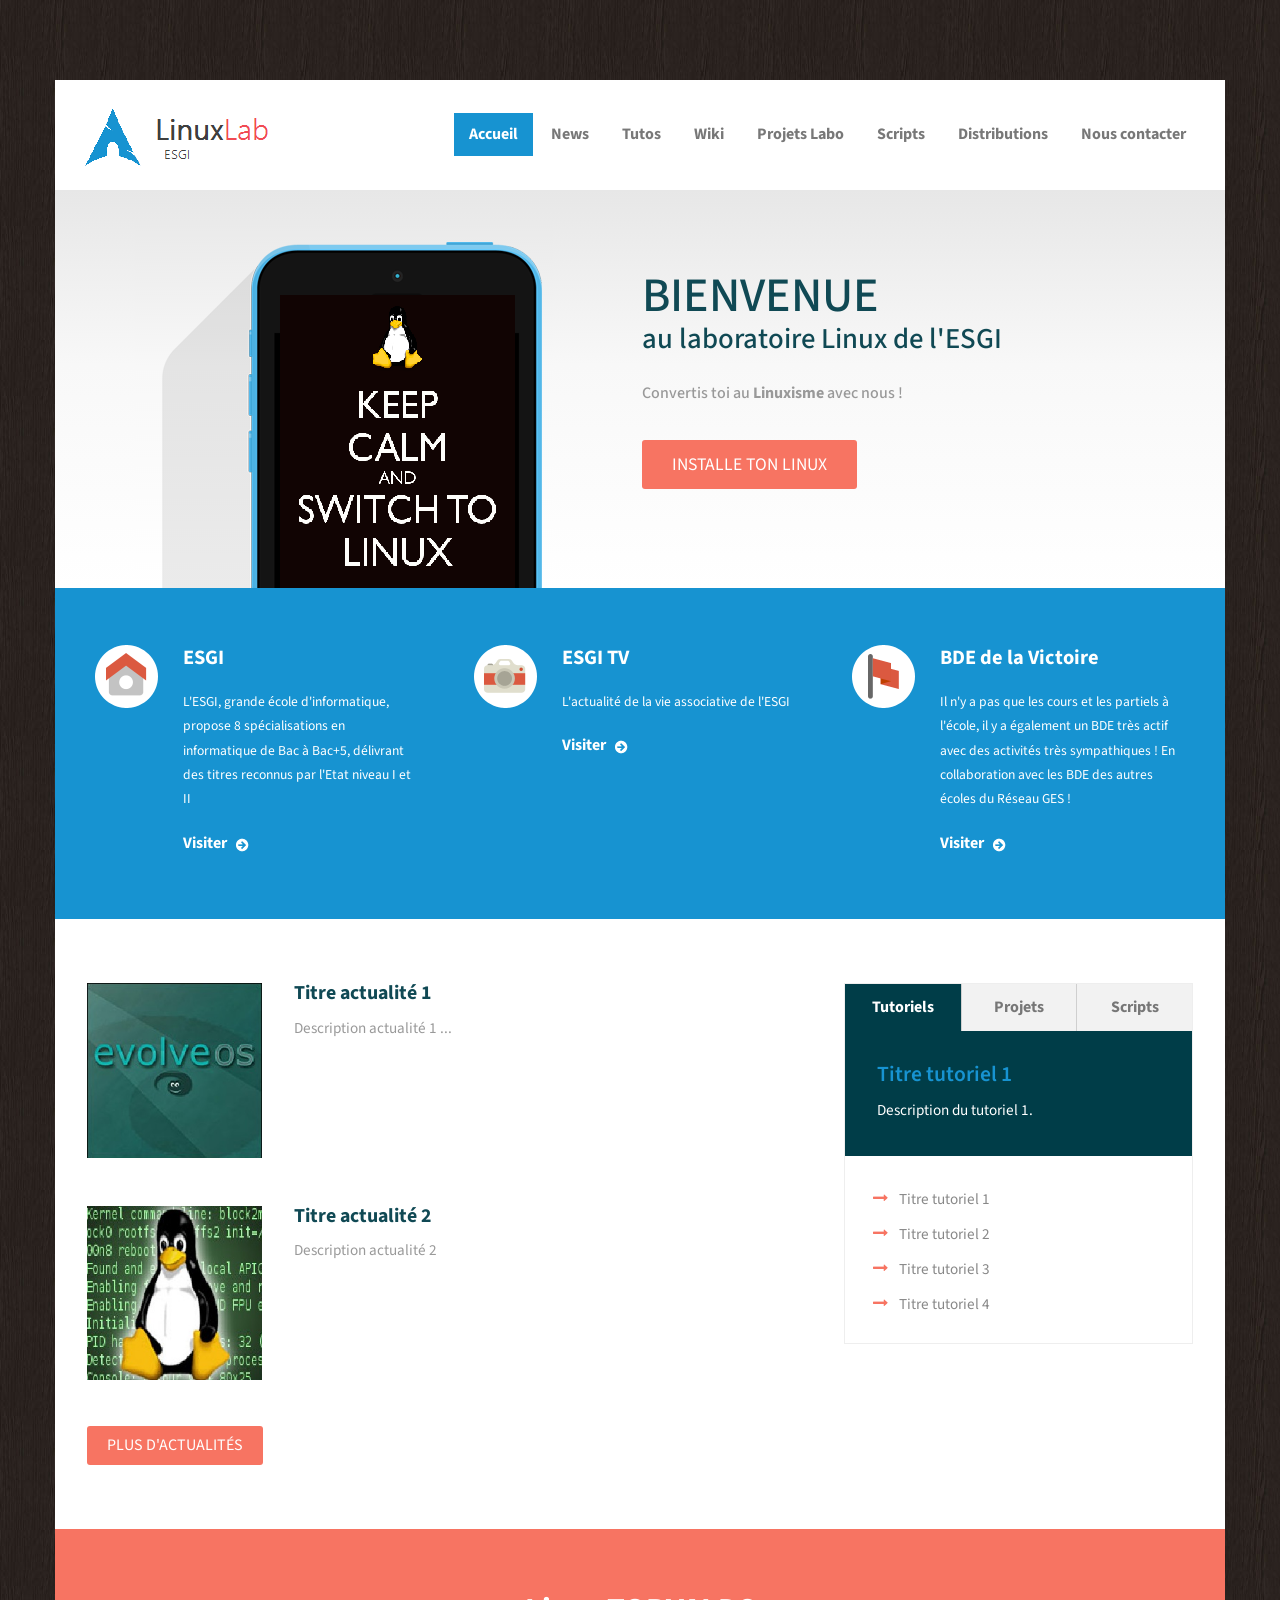
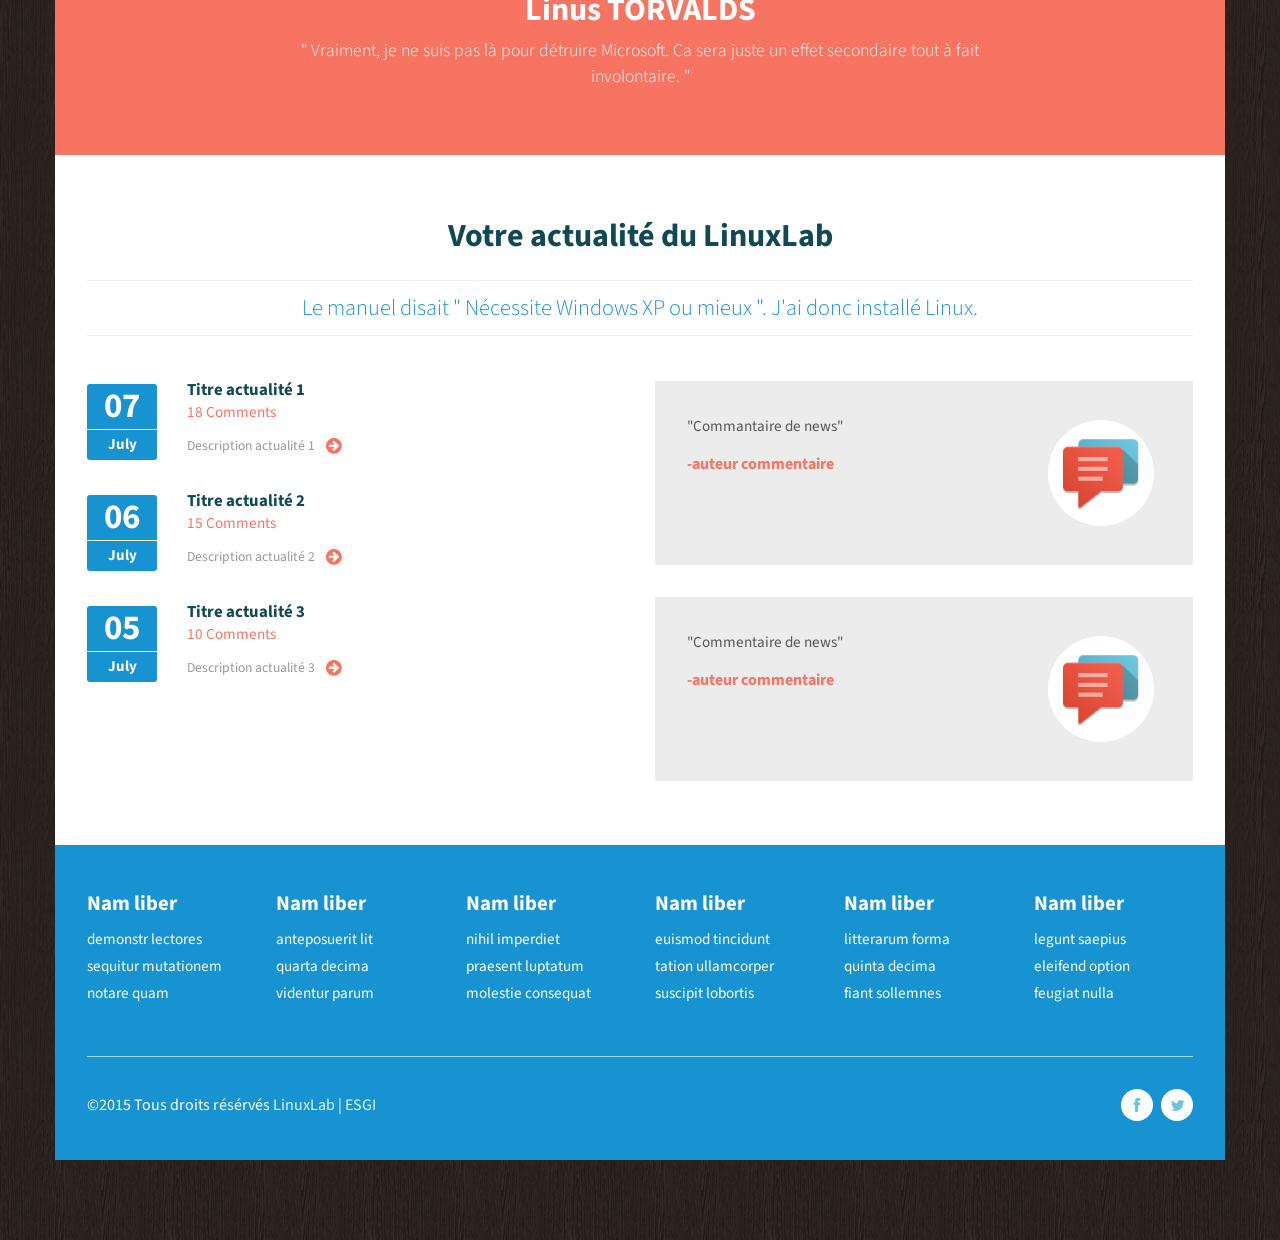
<file: index.html>
<!DOCTYPE HTML>
<html>
<head>
<title>LinuxLab | ESGI</title>
<link href="css/bootstrap.css" rel='stylesheet' type='text/css' />
<script src="js/jquery.min.js"></script>
<link href="css/style.css" rel='stylesheet' type='text/css' />
<meta name="viewport" content="width=device-width, initial-scale=1">
<!-- <script type="application/x-javascript"> addEventListener("load", function() { setTimeout(hideURLbar, 0); }, false); function hideURLbar(){ window.scrollTo(0,1); } </script> -->
<link href='http://fonts.googleapis.com/css?family=Source+Sans+Pro:200,300,400,600,700,900' rel='stylesheet' type='text/css'>
<script src="js/easyResponsiveTabs.js" type="text/javascript"></script>
<script src="js/responsive-nav.js" type="text/javascript"></script>
<script type="text/javascript">
	$(document).ready(function () {
		$('#horizontalTab').easyResponsiveTabs({
			type: 'default', //Types: default, vertical, accordion           
			width: 'auto', //auto or any width like 600px
			fit: true   // 100% fit in a container
		});
	});
</script>	
</head>
<body>
  <div class="wrapper">
		 <div class="header">
	       <div class="container header_top">
				<div class="logo">
				  <a href="index.html"><img src="images/logo.png" alt=""></a>
				</div>
		  		<div class="menu">
					<a class="toggleMenu" href="#"><img src="images/nav_icon.png" alt="" /> </a>
					<ul class="nav" id="nav">
					  <li class="current"><a href="index.html">Accueil</a></li>
					  <li><a href="index.html">News</a></li>
					  <li><a href="index.html">Tutos</a></li>
					  <li><a href="index.html">Wiki</a></li>
					  <li><a href="index.html">Projets Labo</a></li>	
					  <li><a href="index.html">Scripts</a></li>
					  <li><a href="index.html">Distributions</a></li>
					  <li><a href="index.html">Nous contacter</a></li>								
					  <div class="clearfix"></div>
					</ul>
					
				</div>							
	  			<div class="clearfix"> </div>
			 </div>
		</div>

     <div class="container banner">
	 	<div class="row">
	 			<div class='col-md-4 banner_left'>
	 				<span></span>
	 			</div>
	 			<div class='col-md-6 banner_right'>
	 				<h1>Bienvenue</h1>
	 				<h2>au laboratoire Linux de l'ESGI</h2>
	 				<p>Convertis toi au <b>Linuxisme</b> avec nous !</p>
	 				<a class="banner_btn" href="">Installe ton linux</a>
	 			</div>
	 	 </div>
	 </div>
	 <div class="main">
	 	<div class='container content_top'>
	 		<div class='row'>
	 			<div class="col-md-4 flag_grid">
	 			 <i class="home"></i>
	 			 <div class="flag_desc">
	 			 	<h3><a href="http://www.esgi.fr/ecole-formation-informatique-design-paris.html" target="_blank">ESGI</a></h3>
	 			 	<p>L'ESGI, grande &eacute;cole d'informatique, propose 8 sp&eacute;cialisations en informatique de Bac &agrave; Bac+5, d&eacute;livrant des titres reconnus par l'Etat niveau I et II</p>
	 			 	<a href="http://www.esgi.fr/ecole-formation-informatique-design-paris.html" class="link" target="_blank">Visiter</a>
	 			 </div>
	 			 <div class="clearfix"> </div>
	 			</div>
	 			<div class="col-md-4 flag_grid">
	 			 <i class="camera"></i>
	 			 <div class="flag_desc">
	 			 	<h3><a href="http://www.esgi.tv/" target="_blank">ESGI TV</a></h3>
	 			 	<p>L'actualit&eacute; de la vie associative de l'ESGI</p>
	 			 	<a href="http://www.esgi.tv/" class="link" target="_blank">Visiter</a>
	 			 </div>
	 			  <div class="clearfix"> </div>
	 			</div>
	 			<div class="col-md-4">
	 			 <i class="flag"></i>
	 			 <div class="flag_desc">
	 			 	<h3><a href="https://www.facebook.com/bde.esgi" target="_blank">BDE de la Victoire</a></h3>
	 			 	<p>Il n'y a pas que les cours et les partiels &agrave; l'&eacute;cole, il y a &eacute;galement un BDE tr&egrave;s actif avec des activit&eacute;s tr&egrave;s sympathiques ! En collaboration avec les BDE des autres &eacute;coles du R&eacute;seau GES !</p>
	 			 	<a href="https://www.facebook.com/bde.esgi" class="link" target="_blank">Visiter</a>
	 			 </div>
	 			  <div class="clearfix"> </div>
	 			</div>
	 		</div>
	 	</div>
	 	<div class='container content_middle'>
	 		<div class="row">
	 			<div class="col-md-8 middle_left">
	 				<ul class="test_box middle_grid">
		    			<li class="test_img"><img src="images/pic1.jpg" class="img-responsive" alt=""> </li>
						<li class="test_desc">
							<h4><a href="#">Titre actualit&eacute; 1</a></h4>
							<p>Description actualit&eacute; 1 ...</p> 
					    </li>	
					    <div class="clearfix">	</div>    				
		    		</ul>
		    		<ul class="test_box">
		    			<li class="test_img"><img src="images/pic2.jpg" class="img-responsive" alt=""> </li>
						<li class="test_desc">
							<h4><a href="#">Titre actualit&eacute; 2</a></h4>
							<p>Description actualit&eacute; 2</p>
					    </li>	
					    <div class="clearfix">	</div>    				
		    		</ul>
					<br><br><a class="content_btn" href="">Plus d'actualit&eacute;s</a>
	 			</div>
	 			<div class="col-md-4">
	 				<div class="sap_tabs">	
						 <div id="horizontalTab" style="display: block; width: 100%; margin: 0px;">
						  <ul class="resp-tabs-list">
						  	  <li class="resp-tab-item" aria-controls="tab_item-0" role="tab"><span>Tutoriels</span></li>
							  <li class="resp-tab-item" aria-controls="tab_item-1" role="tab"><span>Projets</span></li>
							  <li class="resp-tab-item" aria-controls="tab_item-2" role="tab"><span>Scripts</span></li>
							  <div class="clear"></div>
						  </ul>				  	 
							<div class="resp-tabs-container">
							    <div class="tab-1 resp-tab-content" aria-labelledby="tab_item-0">
									<div class="facts">
									  <div class="tab_box">
									    <h4><a href="#">Titre tutoriel 1</a></h4>
									    <p>Description du tutoriel 1.</p>
									   </div>
									  <ul class="tab_list">
									  	<li><a href="#">Titre tutoriel 1</a></li>
									  	<li><a href="#">Titre tutoriel 2</a></li>
									  	<li><a href="#">Titre tutoriel 3</a></li>
									  	<li><a href="#">Titre tutoriel 4</a></li>
									  </ul>           
							        </div>
							     </div>	
								 <div class="tab-1 resp-tab-content" aria-labelledby="tab_item-1">
									<div class="facts">
									  <div class="tab_box">
									    <h4><a href="#">Titre projet 1</a></h4>
									    <p>Description du projet 1.</p>
									   </div>
									  <ul class="tab_list">
									  	<li><a href="#">Titre projet 1</a></li>
									  	<li><a href="#">Titre projet 2</a></li>
									  	<li><a href="#">Titre projet 3</a></li>
									  	<li><a href="#">Titre projet 4</a></li>
									  </ul>           
							        </div>
							     </div>	
								 <div class="tab-1 resp-tab-content" aria-labelledby="tab_item-2">
									<div class="facts">
									  <div class="tab_box">
									    <h4><a href="#">Titre script 1</a></h4>
									    <p>Description du script 1.</p>
									   </div>
									  <ul class="tab_list">
									  	<li><a href="#">Titre script 1</a></li>
									  	<li><a href="#">Titre script 2</a></li>
									  	<li><a href="#">Titre script 3</a></li>
									  	<li><a href="#">Titre script 4</a></li>
									  </ul>           
							        </div>
							     </div>		        					 
							  </div>	
					        </div>
					  </div>
	 			</div>
	 		</div>
	 	 </div>
	 	 <div class="container section_aligncenter">
	 		<h3>Linus TORVALDS</h3>
	 		<p>" Vraiment, je ne suis pas l&agrave; pour d&eacute;truire Microsoft. Ca sera juste un effet secondaire tout &agrave; fait involontaire. "</p>
         </div>  
         <div class="container content_bottom">
         	<h3>Votre actualit&eacute; du LinuxLab</h3>
         	<p class="m_1">Le manuel disait " N&eacute;cessite Windows XP ou mieux ". J'ai donc install&eacute; Linux.</p>
         	<div class="row">
         		<div class='col-md-6 comment_top'>
         			<div class="project_grid">
			  	   	   	  <ul class="project_box">
			  	   	   	  	<li class="mini-post-meta"><time datetime=""><span class="day">07</span><span class="month">July</span></time></li>
			  	   	   	  	<li class="desc"><h5><a href="#">Titre actualit&eacute; 1</a></h5>
			  	   	   	  		<span class="comment">18 Comments</span>
			  	   	   	  		<p>Description actualit&eacute; 1&nbsp;&nbsp; <a href="#"><img src="images/comment_arrow.png" alt=""/></a></p>
			  	   	   	  	</li>	
			  	   	   	  	<div class="clearfix"> </div>
			  	   	   	  </ul>
			  	   	   	  <ul class="project_box">
			  	   	   	  	<li class="mini-post-meta"><time datetime=""><span class="day">06</span><span class="month">July</span></time></li>
			  	   	   	  	<li class="desc"><h5><a href="#">Titre actualit&eacute; 2</a></h5>
			  	   	   	  		<span class="comment">15 Comments</span>
			  	   	   	  		<p>Description actualit&eacute; 2&nbsp;&nbsp; <a href="#"><img src="images/comment_arrow.png" alt=""/></a></p>
			  	   	   	  	</li>		
			  	   	   	  	<div class="clearfix"> </div>
			  	   	   	  </ul>
			  	   	   	  <ul class="project_box">
			  	   	   	  	<li class="mini-post-meta"><time datetime=""><span class="day">05</span><span class="month">July</span></time></li>
			  	   	   	  	<li class="desc"><h5><a href="#">Titre actualit&eacute; 3</a></h5>
			  	   	   	  		<span class="comment">10 Comments</span>
			  	   	   	  		<p>Description actualit&eacute; 3&nbsp;&nbsp; <a href="#"><img src="images/comment_arrow.png" alt=""/></a></p>
			  	   	   	  	</li>	
			  	   	   	  	<div class="clearfix"> </div>
			  	   	   	  </ul>
		  	   	   	  </div>
         		</div>
         		<div class='col-md-6'>
         		  <ul class="comment_section top_grid">
         		  	<li class="comment_desc"><p>"Commantaire de news"</p>
         		  		<br><span class="m_2"><a href="#">-auteur commentaire</a></span>
         		  	</li>
         		  	<li><i class="comment"></i></li>
         		  	<div class="clearfix"></div>
         		  </ul>
         		  <ul class="comment_section">
         		  	<li class="comment_desc"><p>"Commentaire de news"</p>
         		  		<br><span class="m_2"><a href="#">-auteur commentaire</a></span>
         		  	</li>
         		  	<li><i class="comment"></i></li>
         		  	<div class="clearfix"></div>
         		  </ul>
         		</div>
         	</div>
         </div>      
     </div>
     <div class="container footer">
       <div class="footer_top">
     	<div class="row">
     		<div class="col-md-2 footer_grid">
     			<h3 class="m_4">Nam liber</h3>
     			<ul class="list">
     				<li><a href="#"> demonstr lectores</a></li>
     				<li><a href="#"> sequitur mutationem</a></li>
     				<li><a href="#"> notare quam</a></li>
     		    </ul>
     		</div>
     		<div class="col-md-2 footer_grid">
     			<h3 class="m_4">Nam liber</h3>
     			<ul class="list">
     				<li><a href="#"> anteposuerit lit</a></li>
     				<li><a href="#"> quarta decima</a></li>
     				<li><a href="#">  videntur parum</a></li>
     		    </ul>
     		</div>
     		<div class="col-md-2 footer_grid">
     			<h3 class="m_4">Nam liber</h3>
     			<ul class="list">
     				<li><a href="#">  nihil imperdiet</a></li>
     				<li><a href="#"> praesent luptatum</a></li>
     				<li><a href="#"> molestie consequat</a></li>
     		    </ul>
     		</div>
     		<div class="col-md-2 footer_grid">
     			<h3 class="m_4">Nam liber</h3>
     			<ul class="list">
     				<li><a href="#">  euismod tincidunt </a></li>
     				<li><a href="#"> tation ullamcorper</a></li>
     				<li><a href="#"> suscipit lobortis</a></li>
     		    </ul>
     		</div>
     		<div class="col-md-2 footer_grid">
     			<h3 class="m_4">Nam liber</h3>
     			<ul class="list">
     				<li><a href="#">  litterarum forma</a></li>
     				<li><a href="#"> quinta decima</a></li>
     				<li><a href="#"> fiant sollemnes</a></li>
     		    </ul>
     		</div>
     		<div class="col-md-2">
     			<h3 class="m_4">Nam liber</h3>
     			<ul class="list">
     				<li><a href="#"> legunt saepius</a></li>
     				<li><a href="#"> eleifend option</a></li>
     				<li><a href="#"> feugiat nulla</a></li>
     		    </ul>
     		</div>
     	</div>
     	</div>
     	<div class="footer_bottom">
     	  <div class="copy">
		    <p>&copy;2015 Tous droits r&eacute;s&eacute;rv&eacute;s <a href="http://esgi-linuxlab.fr/" target="_blank">LinuxLab</a> | <a href="http://esgi.fr/" target="_blank">ESGI</a></p>
		  </div>
		  <ul class="social">
			<li><a href="https://www.facebook.com/pages/LinuxLab/711131565632001"> <i class="fb"> </i> </a></li>
			<li><a href="https://twitter.com/esgilinuxlab"><i class="tw"> </i> </a></li>
		  </ul>
		  <div class="clearfix"> </div>
     	</div>
     </div>
 </div>	
</body>
</html>
</file>
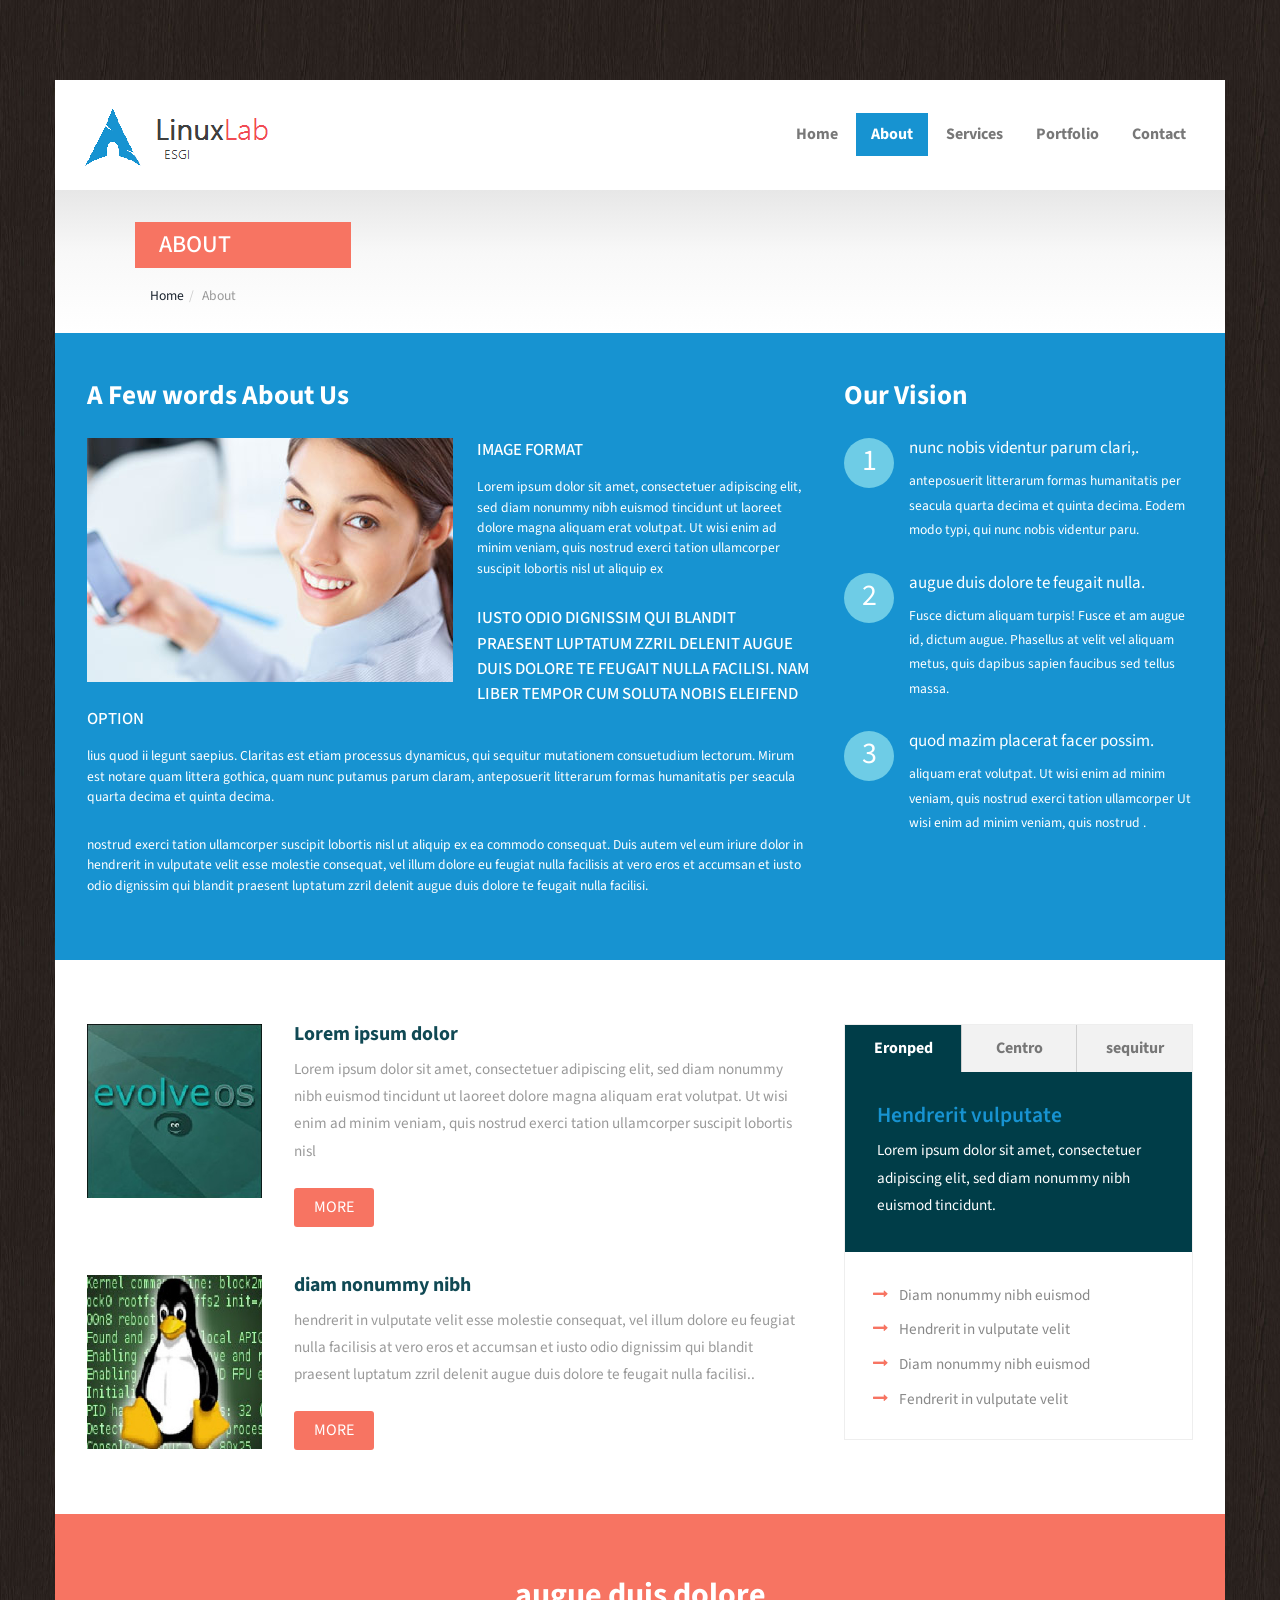
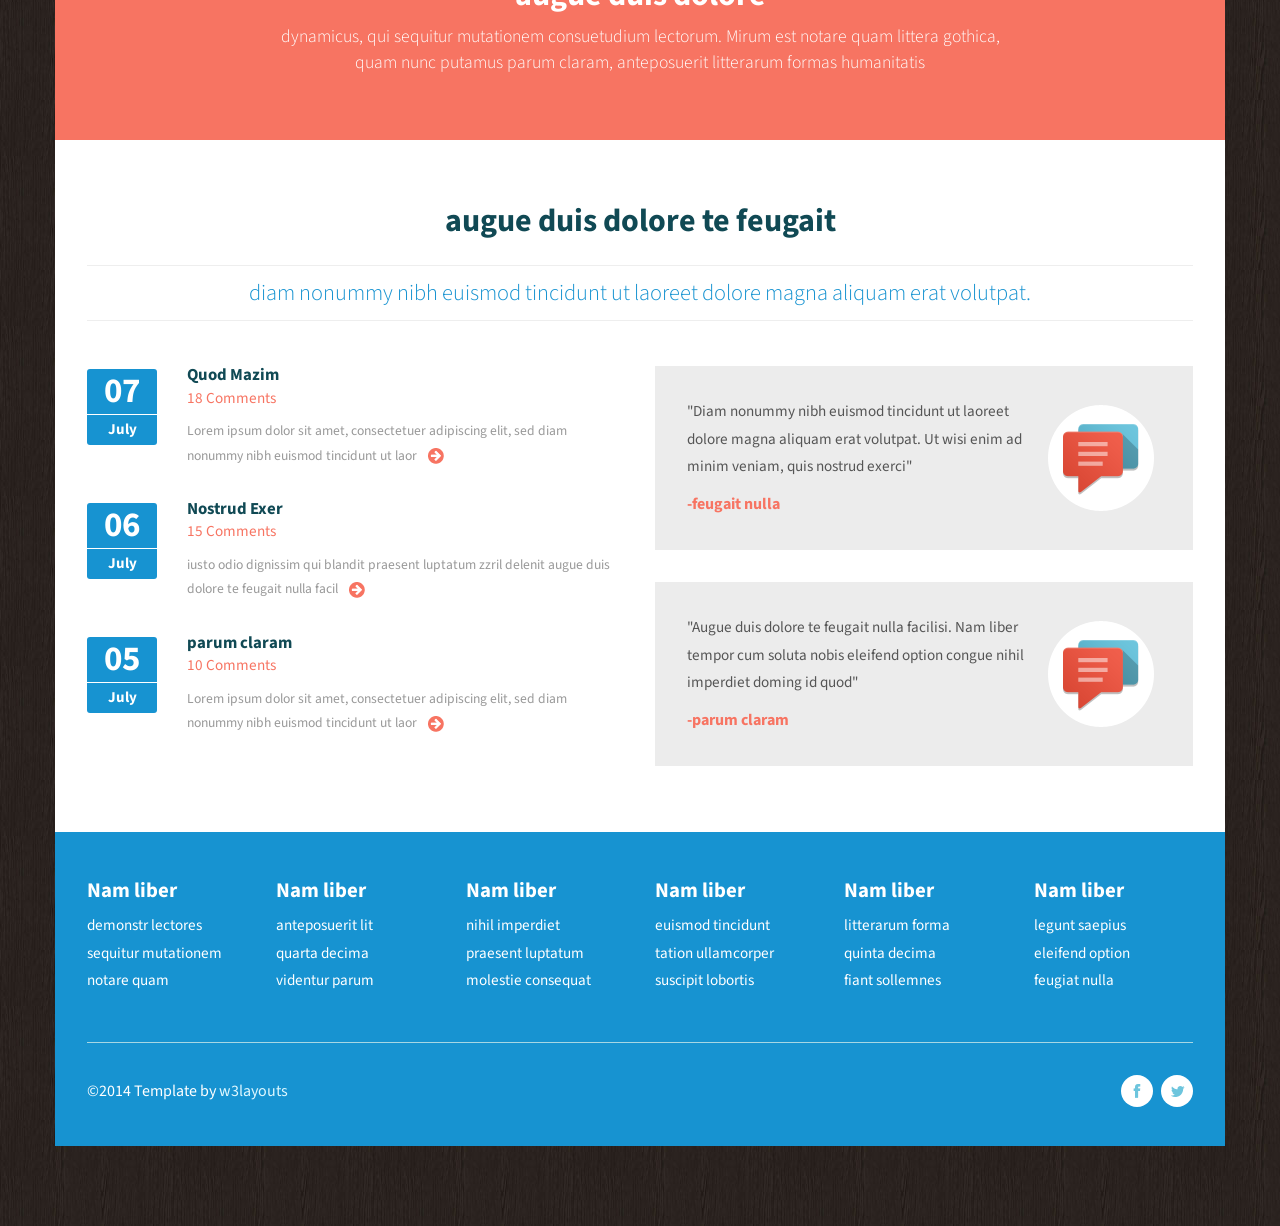
<file: about.html>
<!--A Design by W3layouts
Author: W3layout
Author URL: http://w3layouts.com
License: Creative Commons Attribution 3.0 Unported
License URL: http://creativecommons.org/licenses/by/3.0/
-->
<!DOCTYPE HTML>
<html>
<head>
<title>Rocket Bootstarp Website Template | About :: w3layouts</title>
<link href="css/bootstrap.css" rel='stylesheet' type='text/css' />
<!-- jQuery (necessary for Bootstrap's JavaScript plugins) -->
<script src="js/jquery.min.js"></script>
<!-- Custom Theme files -->
<link href="css/style.css" rel='stylesheet' type='text/css' />
<!-- Custom Theme files -->
<meta name="viewport" content="width=device-width, initial-scale=1">
<script type="application/x-javascript"> addEventListener("load", function() { setTimeout(hideURLbar, 0); }, false); function hideURLbar(){ window.scrollTo(0,1); } </script>
<!--webfont-->
<link href='http://fonts.googleapis.com/css?family=Source+Sans+Pro:200,300,400,600,700,900' rel='stylesheet' type='text/css'>
<script src="js/easyResponsiveTabs.js" type="text/javascript"></script>
		    <script type="text/javascript">
			    $(document).ready(function () {
			        $('#horizontalTab').easyResponsiveTabs({
			            type: 'default', //Types: default, vertical, accordion           
			            width: 'auto', //auto or any width like 600px
			            fit: true   // 100% fit in a container
			        });
			    });
			   </script>	
</head>
<body>
   <!----- start-header---->
  <div class="wrapper">
   <!----start-header---->
		 <div class="header">
	       <div class="container header_top">
				<div class="logo">
				  <a href="index.html"><img src="images/logo.png" alt=""></a>
				</div>
		  		<div class="menu">
					<a class="toggleMenu" href="#"><img src="images/nav_icon.png" alt="" /> </a>
					<ul class="nav" id="nav">
					  <li><a href="index.html">Home</a></li>
					  <li class="current"><a href="about.html">About</a></li>
					  <li><a href="services.html">Services</a></li>
					  <li><a href="portfolio.html">Portfolio</a></li>
					  <li><a href="contact.html">Contact</a></li>								
					  <div class="clearfix"></div>
					</ul>
					<script type="text/javascript" src="js/responsive-nav.js"></script>
				</div>							
	  			<div class="clearfix"> </div>
			    <!----//End-top-nav---->
			 </div>
		</div>
	<!----- //End-header---->
     <div class="container banner">
	 	<section class="title-section">
		   <h1 class="title-header">
		   About </h1>
		   <ul class="breadcrumb breadcrumb__t"><li><a href="index.html">Home</a></li><li class="active">About</li></ul>  
		</section>
	 </div>
	 <div class="main">
	 	<div class='container content_top'>
	 		<div class="row">
		  		<div class="col-md-8 about_left">
		  			<h3 class="m_2">A Few words About Us</h3>
		  			<ul class="about_grid1 about_box">
		  			  <li class="about_img"><img src="images/a1.jpg" class="img-responsive" alt=""></li>
		  			  <li class="about_desc">
		  			  	<h5><a href="#">Image Format</a></h5>
		  			  	<p class="first_desc">Lorem ipsum dolor sit amet, consectetuer adipiscing elit, sed diam nonummy nibh euismod tincidunt ut laoreet dolore magna aliquam erat volutpat. Ut wisi enim ad minim veniam, quis nostrud exerci tation ullamcorper suscipit lobortis nisl ut aliquip ex</p>
		  			    <h5><a href="#">iusto odio dignissim qui blandit praesent luptatum zzril delenit augue duis dolore te feugait nulla facilisi. Nam liber tempor cum soluta nobis eleifend option</a></h5>
		  			    <p class="first_desc">lius quod ii legunt saepius. Claritas est etiam processus dynamicus, qui sequitur mutationem consuetudium lectorum. Mirum est notare quam littera gothica, quam nunc putamus parum claram, anteposuerit litterarum formas humanitatis per seacula quarta decima et quinta decima.</p>
		  			    <p class="last">nostrud exerci tation ullamcorper suscipit lobortis nisl ut aliquip ex ea commodo consequat. Duis autem vel eum iriure dolor in hendrerit in vulputate velit esse molestie consequat, vel illum dolore eu feugiat nulla facilisis at vero eros et accumsan et iusto odio dignissim qui blandit praesent luptatum zzril delenit augue duis dolore te feugait nulla facilisi.</p>
		  			  </li>
		  			  <div class="clearfix"></div>
		  			</ul>
		  		  </div>
		  		  <div class="col-md-4">
		  		   <h3 class="m_2">Our Vision</h3>
		  		   <div class="list styled custom-list">
					<ul>
						<li><span class="dropcap">1</span>  <h5><a href="#">nunc nobis videntur parum clari,.</a></h5> <p> anteposuerit litterarum formas humanitatis per seacula quarta decima et quinta decima. Eodem modo typi, qui nunc nobis videntur paru.</p></li>
						<li><span class="dropcap">2</span>  <h5><a href="#">augue duis dolore te feugait nulla.</a></h5> <p>Fusce dictum aliquam turpis! Fusce et am augue id, dictum augue. Phasellus at velit vel aliquam metus, quis dapibus sapien faucibus sed tellus massa.</p></li>
						<li><span class="dropcap">3</span>  <h5><a href="#">quod mazim placerat facer possim.</a></h5> <p>aliquam erat volutpat. Ut wisi enim ad minim veniam, quis nostrud exerci tation ullamcorper Ut wisi enim ad minim veniam, quis nostrud .</p></li>
					</ul>
				  </div>
		  		</div>
		  	</div>
	 	</div>
	 	<div class='container content_middle'>
	 		<div class="row">
	 			<div class="col-md-8 middle_left">
	 				<ul class="test_box middle_grid">
		    			<li class="test_img"><img src="images/pic1.jpg" class="img-responsive" alt=""> </li>
						<li class="test_desc">
							<h4><a href="#">Lorem ipsum dolor</a></h4>
							<p>Lorem ipsum dolor sit amet, consectetuer adipiscing elit, sed diam nonummy nibh euismod tincidunt ut laoreet dolore magna aliquam erat volutpat. Ut wisi enim ad minim veniam, quis nostrud exerci tation ullamcorper suscipit lobortis nisl</p> 
							<br><a class="content_btn" href="">More</a>
					    </li>	
					    <div class="clearfix">	</div>    				
		    		</ul>
		    		<ul class="test_box">
		    			<li class="test_img"><img src="images/pic2.jpg" class="img-responsive" alt=""> </li>
						<li class="test_desc">
							<h4><a href="#">diam nonummy nibh</a></h4>
							<p>hendrerit in vulputate velit esse molestie consequat, vel illum dolore eu feugiat nulla facilisis at vero eros et accumsan et iusto odio dignissim qui blandit praesent luptatum zzril delenit augue duis dolore te feugait nulla facilisi..</p>
							<br><a class="content_btn" href="">More</a>
					    </li>	
					    <div class="clearfix">	</div>    				
		    		</ul>
	 			</div>
	 			<div class="col-md-4">
	 				<div class="sap_tabs">	
						 <div id="horizontalTab" style="display: block; width: 100%; margin: 0px;">
						  <ul class="resp-tabs-list">
						  	  <li class="resp-tab-item" aria-controls="tab_item-0" role="tab"><span>Eronped</span></li>
							  <li class="resp-tab-item" aria-controls="tab_item-1" role="tab"><span>Centro</span></li>
							  <li class="resp-tab-item" aria-controls="tab_item-2" role="tab"><span>sequitur</span></li>
							  <div class="clear"></div>
						  </ul>				  	 
							<div class="resp-tabs-container">
							    <div class="tab-1 resp-tab-content" aria-labelledby="tab_item-0">
									<div class="facts">
									  <div class="tab_box">
									    <h4><a href="#">Hendrerit vulputate</a></h4>
									    <p>Lorem ipsum dolor sit amet, consectetuer adipiscing elit, sed diam nonummy nibh euismod tincidunt.</p>
									   </div>
									  <ul class="tab_list">
									  	<li><a href="#">Diam nonummy nibh euismod</a></li>
									  	<li><a href="#">Hendrerit in vulputate velit</a></li>
									  	<li><a href="#">Diam nonummy nibh euismod</a></li>
									  	<li><a href="#">Fendrerit in vulputate velit</a></li>
									  </ul>           
							        </div>
							     </div>	
							      <div class="tab-1 resp-tab-content" aria-labelledby="tab_item-1">
									<div class="facts">
									  <div class="tab_box">
									    <h4><a href="#">Mirum est notare</a></h4>
									    <p>Dolore eu feugiat nulla facilisis at vero eros et accumsan et iusto odio dignissim qui blandit pra.</p>
									   </div>
									  <ul class="tab_list">
									  	<li><a href="#">Diam nonummy nibh euismod</a></li>
									  	<li><a href="#">Hendrerit in vulputate velit</a></li>
									  	<li><a href="#">Diam nonummy nibh euismod</a></li>
									  </ul>           
							        </div>
							     </div>	
							      <div class="tab-1 resp-tab-content" aria-labelledby="tab_item-2">
									<div class="facts">
									  <div class="tab_box">
									    <h4><a href="#">nunc nobis</a></h4>
									    <p>Lorem ipsum dolor sit amet, consectetuer adipiscing elit, sed diam nonummy nibh euismod tincidunt.</p>
									   </div>
									  <ul class="tab_list">
									  	<li><a href="#">Diam nonummy nibh euismod</a></li>
									  	<li><a href="#">Hendrerit in vulputate velit</a></li>
									  	<li><a href="#">Diam nonummy nibh euismod</a></li>
									  	<li><a href="#">Fendrerit in vulputate velit</a></li>
									  </ul>           
							        </div>
							     </div>		        					 
							  </div>	
					        </div>
					  </div>
	 			</div>
	 		</div>
	 	 </div>
	 	 <div class="container section_aligncenter">
	 		<h3>augue duis dolore</h3>
	 		<p>dynamicus, qui sequitur mutationem consuetudium lectorum. Mirum est notare quam littera gothica, quam nunc putamus parum claram, anteposuerit litterarum formas humanitatis</p>
         </div>  
         <div class="container content_bottom">
         	<h3>augue duis dolore te feugait</h3>
         	<p class="m_1">diam nonummy nibh euismod tincidunt ut laoreet dolore magna aliquam erat volutpat.</p>
         	<div class="row">
         		<div class='col-md-6 comment_top'>
         			<div class="project_grid">
			  	   	   	  <ul class="project_box">
			  	   	   	  	<li class="mini-post-meta"><time datetime=""><span class="day">07</span><span class="month">July</span></time></li>
			  	   	   	  	<li class="desc"><h5><a href="#">Quod Mazim</a></h5>
			  	   	   	  		<span class="comment">18 Comments</span>
			  	   	   	  		<p>Lorem ipsum dolor sit amet, consectetuer adipiscing elit, sed diam nonummy nibh euismod tincidunt ut laor&nbsp;&nbsp; <a href="#"><img src="images/comment_arrow.png" alt=""/></a></p>
			  	   	   	  	</li>	
			  	   	   	  	<div class="clearfix"> </div>
			  	   	   	  </ul>
			  	   	   	  <ul class="project_box">
			  	   	   	  	<li class="mini-post-meta"><time datetime=""><span class="day">06</span><span class="month">July</span></time></li>
			  	   	   	  	<li class="desc"><h5><a href="#">Nostrud Exer</a></h5>
			  	   	   	  		<span class="comment">15 Comments</span>
			  	   	   	  		<p>iusto odio dignissim qui blandit praesent luptatum zzril delenit augue duis dolore te feugait nulla facil&nbsp;&nbsp; <a href="#"><img src="images/comment_arrow.png" alt=""/></a></p>
			  	   	   	  	</li>		
			  	   	   	  	<div class="clearfix"> </div>
			  	   	   	  </ul>
			  	   	   	  <ul class="project_box">
			  	   	   	  	<li class="mini-post-meta"><time datetime=""><span class="day">05</span><span class="month">July</span></time></li>
			  	   	   	  	<li class="desc"><h5><a href="#">parum claram</a></h5>
			  	   	   	  		<span class="comment">10 Comments</span>
			  	   	   	  		<p>Lorem ipsum dolor sit amet, consectetuer adipiscing elit, sed diam nonummy nibh euismod tincidunt ut laor&nbsp;&nbsp; <a href="#"><img src="images/comment_arrow.png" alt=""/></a></p>
			  	   	   	  	</li>	
			  	   	   	  	<div class="clearfix"> </div>
			  	   	   	  </ul>
		  	   	   	  </div>
         		</div>
         		<div class='col-md-6'>
         		  <ul class="comment_section top_grid">
         		  	<li class="comment_desc"><p>"Diam nonummy nibh euismod tincidunt ut laoreet dolore magna aliquam erat volutpat. Ut wisi enim ad minim veniam, quis nostrud exerci"</p>
         		  		<br><span class="m_2"><a href="#">-feugait nulla</a></span>
         		  	</li>
         		  	<li><i class="comment"></i></li>
         		  	<div class="clearfix"></div>
         		  </ul>
         		  <ul class="comment_section">
         		  	<li class="comment_desc"><p>"Augue duis dolore te feugait nulla facilisi. Nam liber tempor cum soluta nobis eleifend option congue nihil imperdiet doming id quod"</p>
         		  		<br><span class="m_2"><a href="#">-parum claram</a></span>
         		  	</li>
         		  	<li><i class="comment"></i></li>
         		  	<div class="clearfix"></div>
         		  </ul>
         		</div>
         	</div>
         </div>      
     </div>
     <div class="container footer">
       <div class="footer_top">
     	<div class="row">
     		<div class="col-md-2 footer_grid">
     			<h3 class="m_4">Nam liber</h3>
     			<ul class="list">
     				<li><a href="#"> demonstr lectores</a></li>
     				<li><a href="#"> sequitur mutationem</a></li>
     				<li><a href="#"> notare quam</a></li>
     		    </ul>
     		</div>
     		<div class="col-md-2 footer_grid">
     			<h3 class="m_4">Nam liber</h3>
     			<ul class="list">
     				<li><a href="#"> anteposuerit lit</a></li>
     				<li><a href="#"> quarta decima</a></li>
     				<li><a href="#">  videntur parum</a></li>
     		    </ul>
     		</div>
     		<div class="col-md-2 footer_grid">
     			<h3 class="m_4">Nam liber</h3>
     			<ul class="list">
     				<li><a href="#">  nihil imperdiet</a></li>
     				<li><a href="#"> praesent luptatum</a></li>
     				<li><a href="#"> molestie consequat</a></li>
     		    </ul>
     		</div>
     		<div class="col-md-2 footer_grid">
     			<h3 class="m_4">Nam liber</h3>
     			<ul class="list">
     				<li><a href="#">  euismod tincidunt </a></li>
     				<li><a href="#"> tation ullamcorper</a></li>
     				<li><a href="#"> suscipit lobortis</a></li>
     		    </ul>
     		</div>
     		<div class="col-md-2 footer_grid">
     			<h3 class="m_4">Nam liber</h3>
     			<ul class="list">
     				<li><a href="#">  litterarum forma</a></li>
     				<li><a href="#"> quinta decima</a></li>
     				<li><a href="#"> fiant sollemnes</a></li>
     		    </ul>
     		</div>
     		<div class="col-md-2">
     			<h3 class="m_4">Nam liber</h3>
     			<ul class="list">
     				<li><a href="#"> legunt saepius</a></li>
     				<li><a href="#"> eleifend option</a></li>
     				<li><a href="#"> feugiat nulla</a></li>
     		    </ul>
     		</div>
     	</div>
     	</div>
     	<div class="footer_bottom">
     	  <div class="copy">
		   <p>&copy;2014 Template by <a href="http://w3layouts.com" target="_blank"> w3layouts</a></p>
		  </div>
		  <ul class="social">
			<li><a href=""> <i class="fb"> </i> </a></li>
			<li><a href=""><i class="tw"> </i> </a></li>
		  </ul>
		  <div class="clearfix"> </div>
     	</div>
     </div>
 </div>	
</body>
</html>
</file>
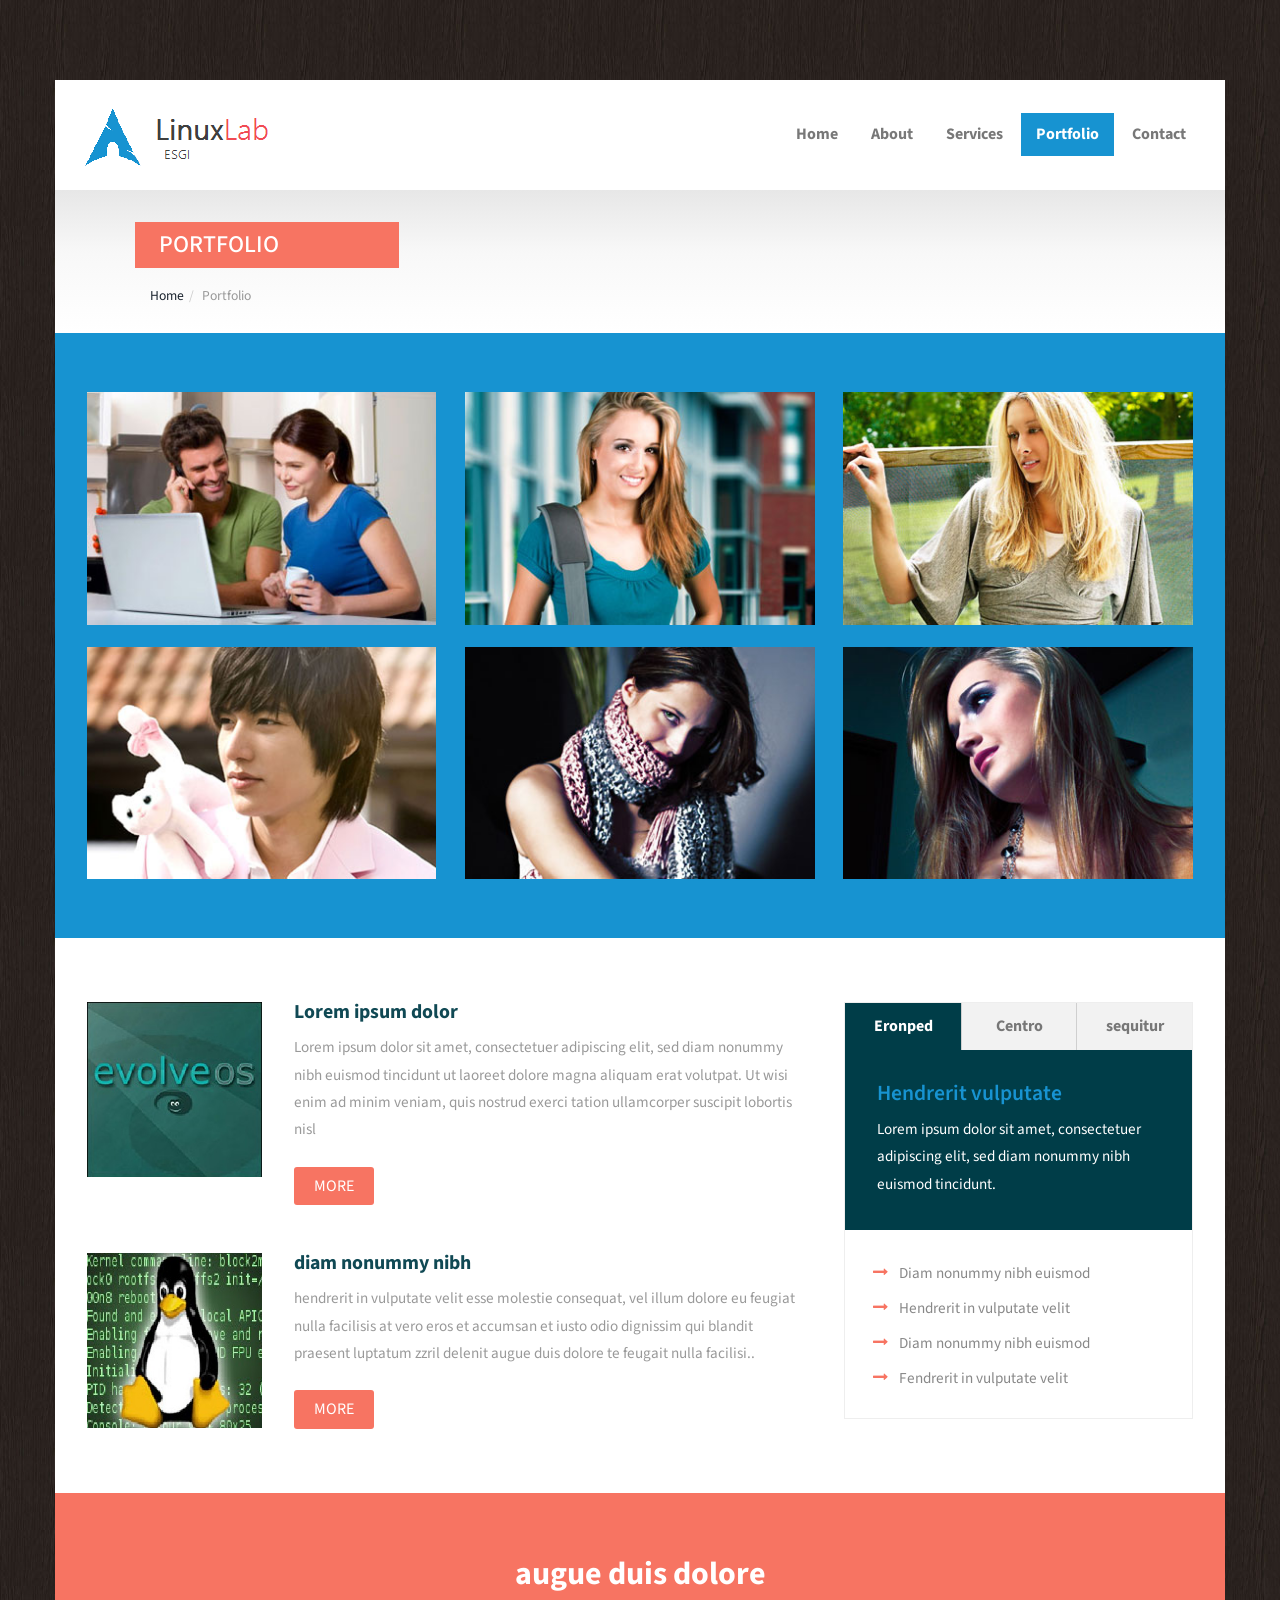
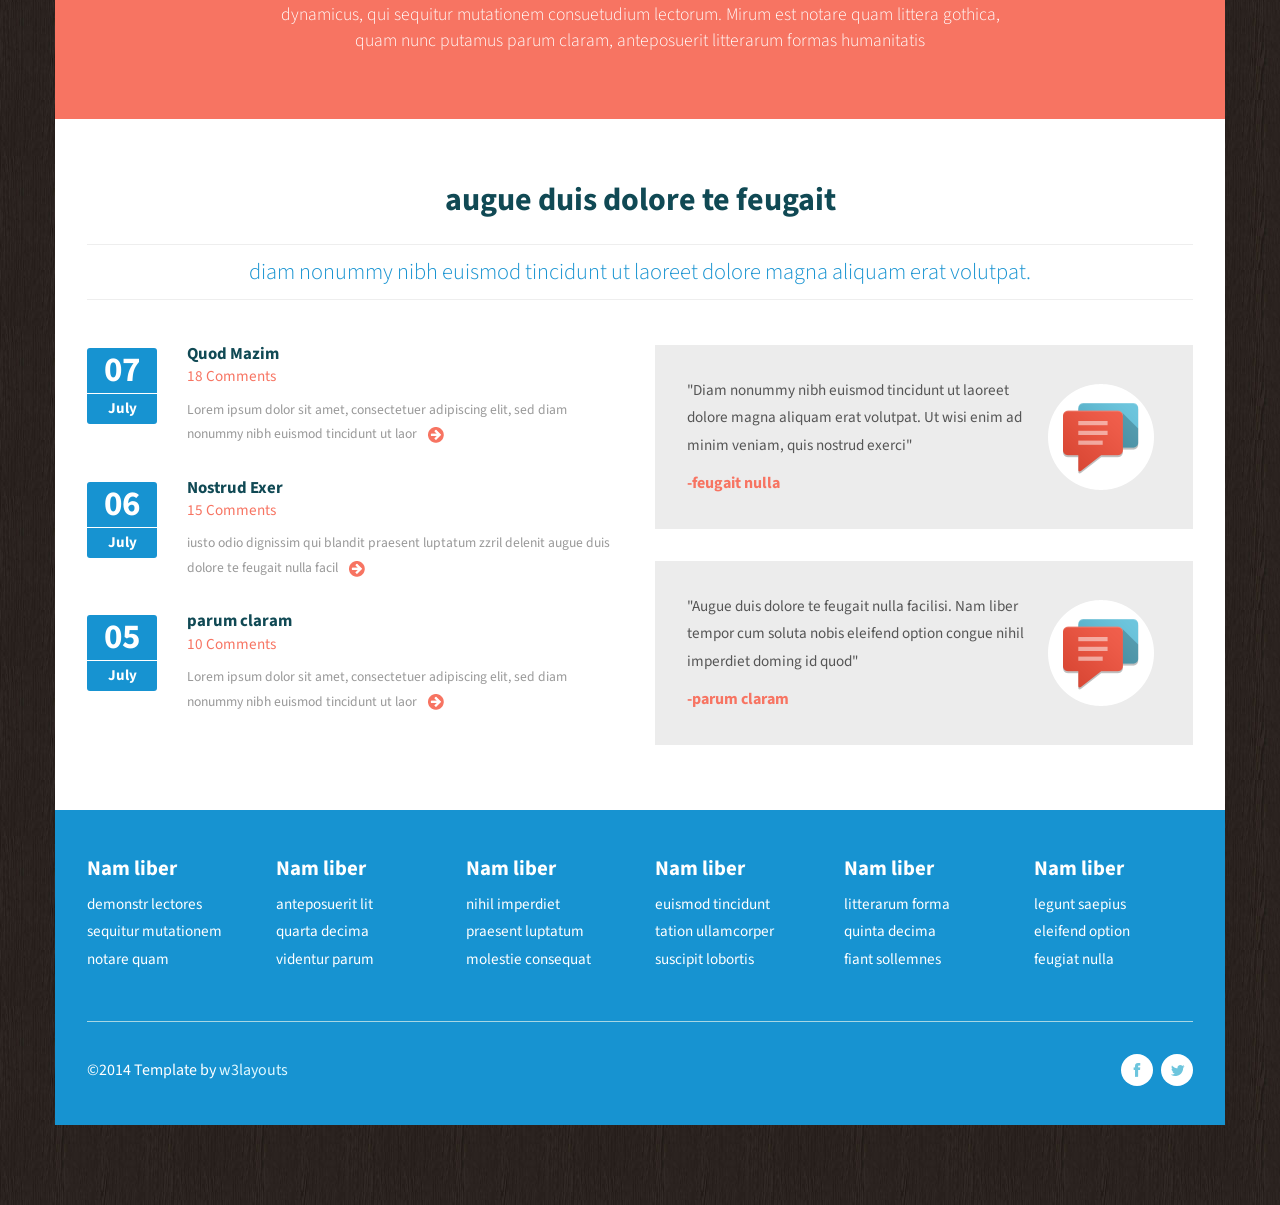
<file: portfolio.html>
<!--A Design by W3layouts
Author: W3layout
Author URL: http://w3layouts.com
License: Creative Commons Attribution 3.0 Unported
License URL: http://creativecommons.org/licenses/by/3.0/
-->
<!DOCTYPE HTML>
<html>
<head>
<title>Rocket Bootstarp Website Template | Portfolio :: w3layouts</title>
<link href="css/bootstrap.css" rel='stylesheet' type='text/css' />
<!-- jQuery (necessary for Bootstrap's JavaScript plugins) -->
<script src="js/jquery.min.js"></script>
<!-- Custom Theme files -->
<link href="css/style.css" rel='stylesheet' type='text/css' />
<!-- Custom Theme files -->
<meta name="viewport" content="width=device-width, initial-scale=1">
<script type="application/x-javascript"> addEventListener("load", function() { setTimeout(hideURLbar, 0); }, false); function hideURLbar(){ window.scrollTo(0,1); } </script>
<!--webfont-->
<link href='http://fonts.googleapis.com/css?family=Source+Sans+Pro:200,300,400,600,700,900' rel='stylesheet' type='text/css'>
<script src="js/easyResponsiveTabs.js" type="text/javascript"></script>
		    <script type="text/javascript">
			    $(document).ready(function () {
			        $('#horizontalTab').easyResponsiveTabs({
			            type: 'default', //Types: default, vertical, accordion           
			            width: 'auto', //auto or any width like 600px
			            fit: true   // 100% fit in a container
			        });
			    });
			   </script>	
<!-- Add fancyBox main JS and CSS files -->
<script src="js/jquery.magnific-popup.js" type="text/javascript"></script>
<link href="css/magnific-popup.css" rel="stylesheet" type="text/css">
		<script>
			$(document).ready(function() {
				$('.popup-with-zoom-anim').magnificPopup({
					type: 'inline',
					fixedContentPos: false,
					fixedBgPos: true,
					overflowY: 'auto',
					closeBtnInside: true,
					preloader: false,
					midClick: true,
					removalDelay: 300,
					mainClass: 'my-mfp-zoom-in'
			});
		});
		</script>	
</head>
<body>
   <!----- start-header---->
  <div class="wrapper">
   <!----start-header---->
		 <div class="header">
	       <div class="container header_top">
				<div class="logo">
				  <a href="index.html"><img src="images/logo.png" alt=""></a>
				</div>
		  		<div class="menu">
					<a class="toggleMenu" href="#"><img src="images/nav_icon.png" alt="" /> </a>
					<ul class="nav" id="nav">
					  <li><a href="index.html">Home</a></li>
					  <li><a href="about.html">About</a></li>
					  <li><a href="services.html">Services</a></li>
					  <li class="current"><a href="portfolio.html">Portfolio</a></li>
					  <li><a href="contact.html">Contact</a></li>								
					  <div class="clearfix"></div>
					</ul>
					<script type="text/javascript" src="js/responsive-nav.js"></script>
				</div>							
	  			<div class="clearfix"> </div>
			    <!----//End-top-nav---->
			 </div>
		</div>
	<!----- //End-header---->
     <div class="container banner">
	 	<section class="title-section">
		   <h1 class="title-header">
		   Portfolio </h1>
		   <ul class="breadcrumb breadcrumb__t"><li><a href="index.html">Home</a></li><li class="active">Portfolio</li></ul>  
		</section>
	 </div>
	 <div class="main">
	 	<div class='container services_top'>
	 	  <div class="portfolio_top">
	 	   <div class="col_1_of_portfolio span_1_of_portfolio">
	 		     <div class="view view-first">
                    <img src="images/s1.jpg" class="img-responsive" alt=""/>
                      <div class="mask">
                         <a class="popup-with-zoom-anim" href="#small-dialog1"> <div class="info"><img src="images/magnifier.png" alt=""/></div></a>
		                     <div id="small-dialog1" class="mfp-hide">
							   <div class="pop_up2">
							   	  <img src="images/s1.jpg" class="img-responsive" alt=""/>
							   	   <h3 class="popup"><a href="#">augue duis dolore te feugait</a></h3>
				    			   <p class="m_5">claritatem insitam; est usus legentis in iis qui facit eorum claritatem. Investigationes demonstraverunt lectores legere me lius quod ii legunt saepius.</p>
							   </div>
							 </div>
                        </div>
                     </div> 
	 		  </div>
	 		  <div class="col_1_of_portfolio span_1_of_portfolio">
	 		     <div class="view view-first">
                    <img src="images/s2.jpg" class="img-responsive" alt=""/>
                      <div class="mask">
                         <a class="popup-with-zoom-anim" href="#small-dialog2"> <div class="info"><img src="images/magnifier.png" alt=""/></div></a>
		                     <div id="small-dialog2" class="mfp-hide">
							   <div class="pop_up2">
							   	  <img src="images/s2.jpg" class="img-responsive" alt=""/>
							   	   <h3 class="popup"><a href="#">augue duis dolore te feugait</a></h3>
				    			   <p class="m_5">claritatem insitam; est usus legentis in iis qui facit eorum claritatem. Investigationes demonstraverunt lectores legere me lius quod ii legunt saepius.</p>
							   </div>
							 </div>
                        </div>
                     </div> 
	 		  </div>
	 		  <div class="col_1_of_portfolio span_1_of_portfolio">
	 		     <div class="view view-first">
                    <img src="images/s3.jpg" class="img-responsive" alt=""/>
                      <div class="mask">
                         <a class="popup-with-zoom-anim" href="#small-dialog3"> <div class="info"><img src="images/magnifier.png" alt=""/></div></a>
		                     <div id="small-dialog3" class="mfp-hide">
							   <div class="pop_up2">
							   	  <img src="images/s3.jpg" class="img-responsive" alt=""/>
							   	   <h3 class="popup"><a href="#">augue duis dolore te feugait</a></h3>
				    			   <p class="m_5">claritatem insitam; est usus legentis in iis qui facit eorum claritatem. Investigationes demonstraverunt lectores legere me lius quod ii legunt saepius.</p>
							   </div>
							 </div>
                        </div>
                     </div> 
	 		  </div>
	 		  <div class="clearfix"> </div>
	 	  </div>
	 	   <div class="portfolio_top">
	 	   <div class="col_1_of_portfolio span_1_of_portfolio">
	 		     <div class="view view-first">
                    <img src="images/s4.jpg" class="img-responsive" alt=""/>
                      <div class="mask">
                         <a class="popup-with-zoom-anim" href="#small-dialog4"> <div class="info"><img src="images/magnifier.png" alt=""/></div></a>
		                     <div id="small-dialog4" class="mfp-hide">
							   <div class="pop_up2">
							   	  <img src="images/s4.jpg" class="img-responsive" alt=""/>
							   	   <h3 class="popup"><a href="#">augue duis dolore te feugait</a></h3>
				    			   <p class="m_5">claritatem insitam; est usus legentis in iis qui facit eorum claritatem. Investigationes demonstraverunt lectores legere me lius quod ii legunt saepius.</p>
							   </div>
							 </div>
                        </div>
                     </div> 
	 		  </div>
	 		  <div class="col_1_of_portfolio span_1_of_portfolio">
	 		     <div class="view view-first">
                    <img src="images/s5.jpg" class="img-responsive" alt=""/>
                      <div class="mask">
                         <a class="popup-with-zoom-anim" href="#small-dialog5"> <div class="info"><img src="images/magnifier.png" alt=""/></div></a>
		                     <div id="small-dialog5" class="mfp-hide">
							   <div class="pop_up2">
							   	  <img src="images/s5.jpg" class="img-responsive" alt=""/>
							   	   <h3 class="popup"><a href="#">augue duis dolore te feugait</a></h3>
				    			   <p class="m_5">claritatem insitam; est usus legentis in iis qui facit eorum claritatem. Investigationes demonstraverunt lectores legere me lius quod ii legunt saepius.</p>
							   </div>
							 </div>
                        </div>
                     </div> 
	 		  </div>
	 		  <div class="col_1_of_portfolio span_1_of_portfolio">
	 		     <div class="view view-first">
                    <img src="images/s6.jpg" class="img-responsive" alt=""/>
                      <div class="mask">
                         <a class="popup-with-zoom-anim" href="#small-dialog6"> <div class="info"><img src="images/magnifier.png" alt=""/></div></a>
		                     <div id="small-dialog6" class="mfp-hide">
							   <div class="pop_up2">
							   	  <img src="images/s6.jpg" class="img-responsive" alt=""/>
							   	   <h3 class="popup"><a href="#">augue duis dolore te feugait</a></h3>
				    			   <p class="m_5">claritatem insitam; est usus legentis in iis qui facit eorum claritatem. Investigationes demonstraverunt lectores legere me lius quod ii legunt saepius.</p>
							   </div>
							 </div>
                        </div>
                     </div> 
	 		  </div>
	 		  <div class="clearfix"> </div>
	 	  </div>
	    </div>
	 	<div class='container content_middle'>
	 		<div class="row">
	 			<div class="col-md-8 middle_left">
	 				<ul class="test_box middle_grid">
		    			<li class="test_img"><img src="images/pic1.jpg" class="img-responsive" alt=""> </li>
						<li class="test_desc">
							<h4><a href="#">Lorem ipsum dolor</a></h4>
							<p>Lorem ipsum dolor sit amet, consectetuer adipiscing elit, sed diam nonummy nibh euismod tincidunt ut laoreet dolore magna aliquam erat volutpat. Ut wisi enim ad minim veniam, quis nostrud exerci tation ullamcorper suscipit lobortis nisl</p> 
							<br><a class="content_btn" href="">More</a>
					    </li>	
					    <div class="clearfix">	</div>    				
		    		</ul>
		    		<ul class="test_box">
		    			<li class="test_img"><img src="images/pic2.jpg" class="img-responsive" alt=""> </li>
						<li class="test_desc">
							<h4><a href="#">diam nonummy nibh</a></h4>
							<p>hendrerit in vulputate velit esse molestie consequat, vel illum dolore eu feugiat nulla facilisis at vero eros et accumsan et iusto odio dignissim qui blandit praesent luptatum zzril delenit augue duis dolore te feugait nulla facilisi..</p>
							<br><a class="content_btn" href="">More</a>
					    </li>	
					    <div class="clearfix">	</div>    				
		    		</ul>
	 			</div>
	 			<div class="col-md-4">
	 				<div class="sap_tabs">	
						 <div id="horizontalTab" style="display: block; width: 100%; margin: 0px;">
						  <ul class="resp-tabs-list">
						  	  <li class="resp-tab-item" aria-controls="tab_item-0" role="tab"><span>Eronped</span></li>
							  <li class="resp-tab-item" aria-controls="tab_item-1" role="tab"><span>Centro</span></li>
							  <li class="resp-tab-item" aria-controls="tab_item-2" role="tab"><span>sequitur</span></li>
							  <div class="clear"></div>
						  </ul>				  	 
							<div class="resp-tabs-container">
							    <div class="tab-1 resp-tab-content" aria-labelledby="tab_item-0">
									<div class="facts">
									  <div class="tab_box">
									    <h4><a href="#">Hendrerit vulputate</a></h4>
									    <p>Lorem ipsum dolor sit amet, consectetuer adipiscing elit, sed diam nonummy nibh euismod tincidunt.</p>
									   </div>
									  <ul class="tab_list">
									  	<li><a href="#">Diam nonummy nibh euismod</a></li>
									  	<li><a href="#">Hendrerit in vulputate velit</a></li>
									  	<li><a href="#">Diam nonummy nibh euismod</a></li>
									  	<li><a href="#">Fendrerit in vulputate velit</a></li>
									  </ul>           
							        </div>
							     </div>	
							      <div class="tab-1 resp-tab-content" aria-labelledby="tab_item-1">
									<div class="facts">
									  <div class="tab_box">
									    <h4><a href="#">Mirum est notare</a></h4>
									    <p>Dolore eu feugiat nulla facilisis at vero eros et accumsan et iusto odio dignissim qui blandit pra.</p>
									   </div>
									  <ul class="tab_list">
									  	<li><a href="#">Diam nonummy nibh euismod</a></li>
									  	<li><a href="#">Hendrerit in vulputate velit</a></li>
									  	<li><a href="#">Diam nonummy nibh euismod</a></li>
									  </ul>           
							        </div>
							     </div>	
							      <div class="tab-1 resp-tab-content" aria-labelledby="tab_item-2">
									<div class="facts">
									  <div class="tab_box">
									    <h4><a href="#">nunc nobis</a></h4>
									    <p>Lorem ipsum dolor sit amet, consectetuer adipiscing elit, sed diam nonummy nibh euismod tincidunt.</p>
									   </div>
									  <ul class="tab_list">
									  	<li><a href="#">Diam nonummy nibh euismod</a></li>
									  	<li><a href="#">Hendrerit in vulputate velit</a></li>
									  	<li><a href="#">Diam nonummy nibh euismod</a></li>
									  	<li><a href="#">Fendrerit in vulputate velit</a></li>
									  </ul>           
							        </div>
							     </div>		        					 
							  </div>	
					       </div>
					  </div>
	 			</div>
	 		</div>
	 	 </div>
	 	 <div class="container section_aligncenter">
	 		<h3>augue duis dolore</h3>
	 		<p>dynamicus, qui sequitur mutationem consuetudium lectorum. Mirum est notare quam littera gothica, quam nunc putamus parum claram, anteposuerit litterarum formas humanitatis</p>
         </div>  
         <div class="container content_bottom">
         	<h3>augue duis dolore te feugait</h3>
         	<p class="m_1">diam nonummy nibh euismod tincidunt ut laoreet dolore magna aliquam erat volutpat.</p>
         	<div class="row">
         		<div class='col-md-6 comment_top'>
         			<div class="project_grid">
			  	   	   	  <ul class="project_box">
			  	   	   	  	<li class="mini-post-meta"><time datetime=""><span class="day">07</span><span class="month">July</span></time></li>
			  	   	   	  	<li class="desc"><h5><a href="#">Quod Mazim</a></h5>
			  	   	   	  		<span class="comment">18 Comments</span>
			  	   	   	  		<p>Lorem ipsum dolor sit amet, consectetuer adipiscing elit, sed diam nonummy nibh euismod tincidunt ut laor&nbsp;&nbsp; <a href="#"><img src="images/comment_arrow.png" alt=""/></a></p>
			  	   	   	  	</li>	
			  	   	   	  	<div class="clearfix"> </div>
			  	   	   	  </ul>
			  	   	   	  <ul class="project_box">
			  	   	   	  	<li class="mini-post-meta"><time datetime=""><span class="day">06</span><span class="month">July</span></time></li>
			  	   	   	  	<li class="desc"><h5><a href="#">Nostrud Exer</a></h5>
			  	   	   	  		<span class="comment">15 Comments</span>
			  	   	   	  		<p>iusto odio dignissim qui blandit praesent luptatum zzril delenit augue duis dolore te feugait nulla facil&nbsp;&nbsp; <a href="#"><img src="images/comment_arrow.png" alt=""/></a></p>
			  	   	   	  	</li>		
			  	   	   	  	<div class="clearfix"> </div>
			  	   	   	  </ul>
			  	   	   	  <ul class="project_box">
			  	   	   	  	<li class="mini-post-meta"><time datetime=""><span class="day">05</span><span class="month">July</span></time></li>
			  	   	   	  	<li class="desc"><h5><a href="#">parum claram</a></h5>
			  	   	   	  		<span class="comment">10 Comments</span>
			  	   	   	  		<p>Lorem ipsum dolor sit amet, consectetuer adipiscing elit, sed diam nonummy nibh euismod tincidunt ut laor&nbsp;&nbsp; <a href="#"><img src="images/comment_arrow.png" alt=""/></a></p>
			  	   	   	  	</li>	
			  	   	   	  	<div class="clearfix"> </div>
			  	   	   	  </ul>
		  	   	   	  </div>
         		</div>
         		<div class='col-md-6'>
         		  <ul class="comment_section top_grid">
         		  	<li class="comment_desc"><p>"Diam nonummy nibh euismod tincidunt ut laoreet dolore magna aliquam erat volutpat. Ut wisi enim ad minim veniam, quis nostrud exerci"</p>
         		  		<br><span class="m_2"><a href="#">-feugait nulla</a></span>
         		  	</li>
         		  	<li><i class="comment"></i></li>
         		  	<div class="clearfix"></div>
         		  </ul>
         		  <ul class="comment_section">
         		  	<li class="comment_desc"><p>"Augue duis dolore te feugait nulla facilisi. Nam liber tempor cum soluta nobis eleifend option congue nihil imperdiet doming id quod"</p>
         		  		<br><span class="m_2"><a href="#">-parum claram</a></span>
         		  	</li>
         		  	<li><i class="comment"></i></li>
         		  	<div class="clearfix"></div>
         		  </ul>
         		</div>
         	</div>
         </div>      
     
     <div class="container footer">
       <div class="footer_top">
     	<div class="row">
     		<div class="col-md-2 footer_grid">
     			<h3 class="m_4">Nam liber</h3>
     			<ul class="list">
     				<li><a href="#"> demonstr lectores</a></li>
     				<li><a href="#"> sequitur mutationem</a></li>
     				<li><a href="#"> notare quam</a></li>
     		    </ul>
     		</div>
     		<div class="col-md-2 footer_grid">
     			<h3 class="m_4">Nam liber</h3>
     			<ul class="list">
     				<li><a href="#"> anteposuerit lit</a></li>
     				<li><a href="#"> quarta decima</a></li>
     				<li><a href="#">  videntur parum</a></li>
     		    </ul>
     		</div>
     		<div class="col-md-2 footer_grid">
     			<h3 class="m_4">Nam liber</h3>
     			<ul class="list">
     				<li><a href="#">  nihil imperdiet</a></li>
     				<li><a href="#"> praesent luptatum</a></li>
     				<li><a href="#"> molestie consequat</a></li>
     		    </ul>
     		</div>
     		<div class="col-md-2 footer_grid">
     			<h3 class="m_4">Nam liber</h3>
     			<ul class="list">
     				<li><a href="#">  euismod tincidunt </a></li>
     				<li><a href="#"> tation ullamcorper</a></li>
     				<li><a href="#"> suscipit lobortis</a></li>
     		    </ul>
     		</div>
     		<div class="col-md-2 footer_grid">
     			<h3 class="m_4">Nam liber</h3>
     			<ul class="list">
     				<li><a href="#">  litterarum forma</a></li>
     				<li><a href="#"> quinta decima</a></li>
     				<li><a href="#"> fiant sollemnes</a></li>
     		    </ul>
     		</div>
     		<div class="col-md-2">
     			<h3 class="m_4">Nam liber</h3>
     			<ul class="list">
     				<li><a href="#"> legunt saepius</a></li>
     				<li><a href="#"> eleifend option</a></li>
     				<li><a href="#"> feugiat nulla</a></li>
     		    </ul>
     		</div>
     	</div>
     	</div>
     	<div class="footer_bottom">
     	  <div class="copy">
		    <p>&copy;2014 Template by <a href="http://w3layouts.com" target="_blank"> w3layouts</a></p>
		  </div>
		  <ul class="social">
			<li><a href=""> <i class="fb"> </i> </a></li>
			<li><a href=""><i class="tw"> </i> </a></li>
		  </ul>
		  <div class="clearfix"> </div>
     	</div>
     </div>
 </div>	
</body>
</html>
</file>
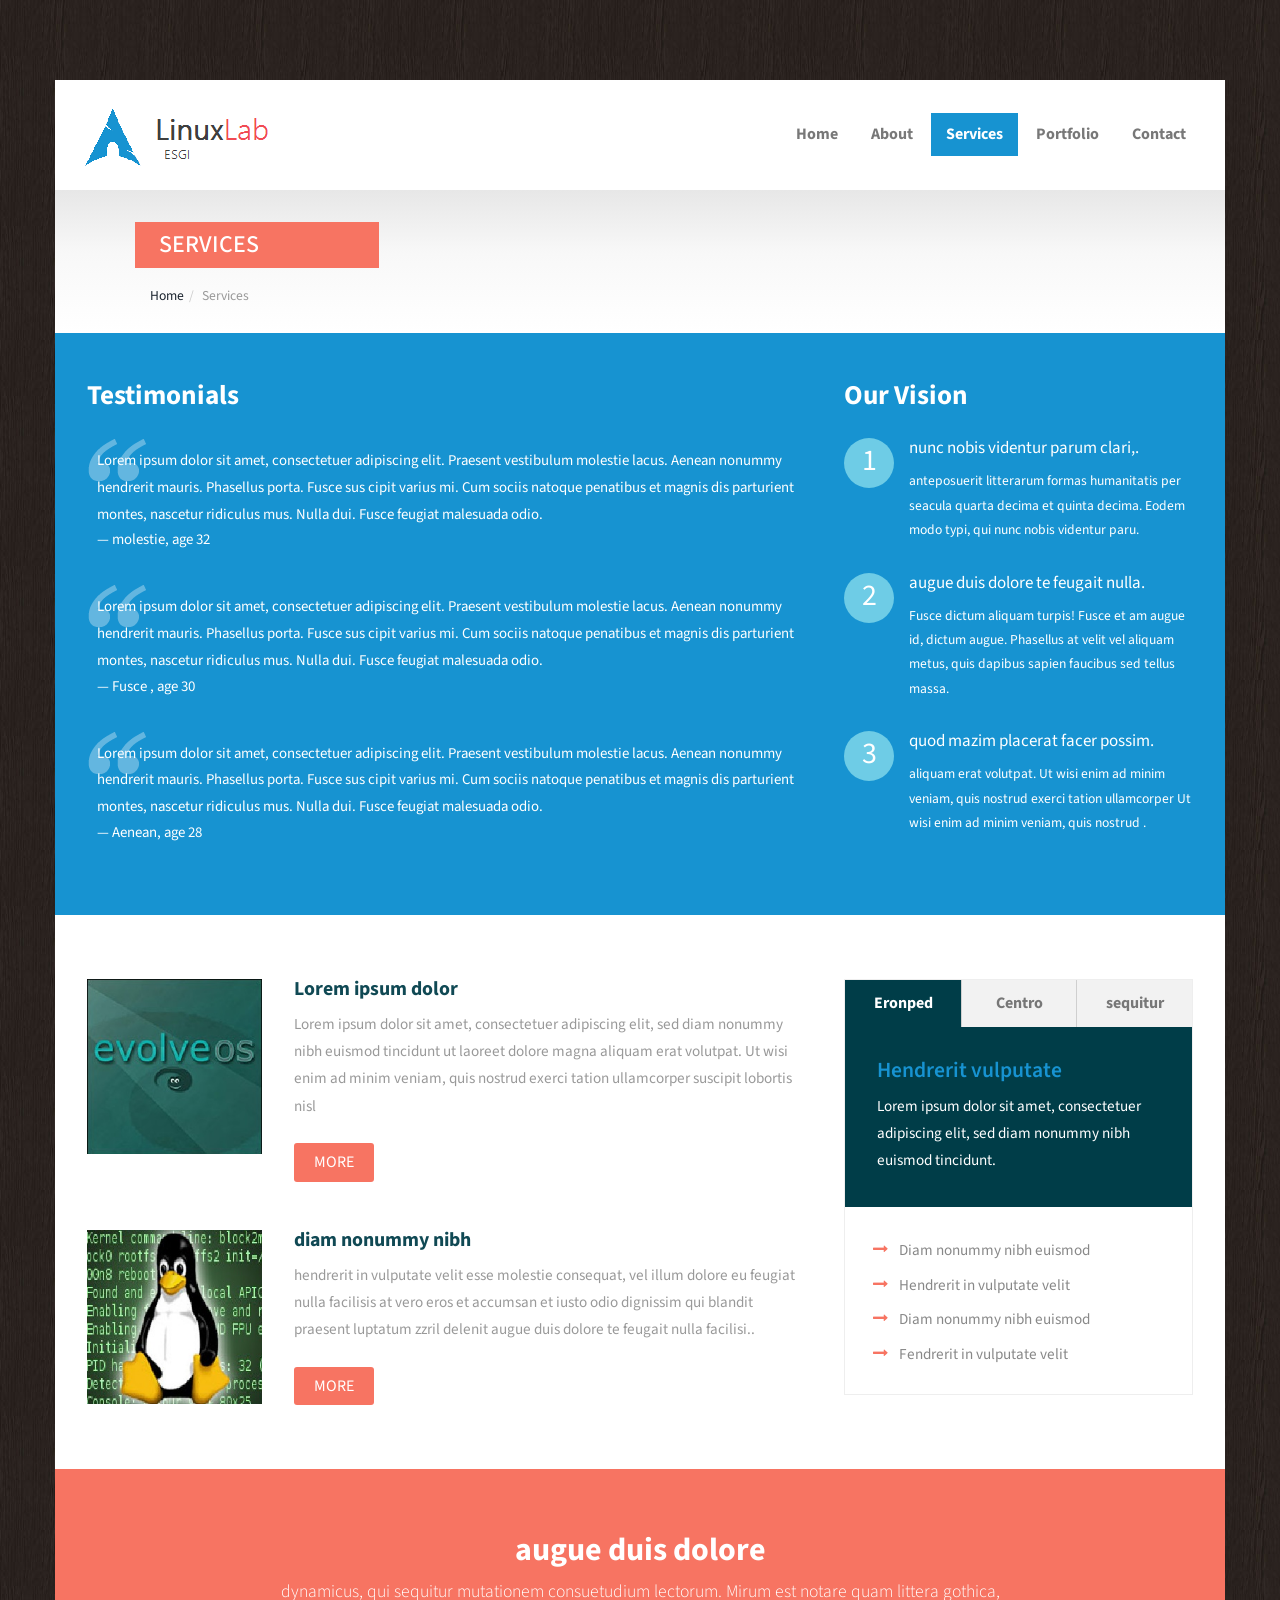
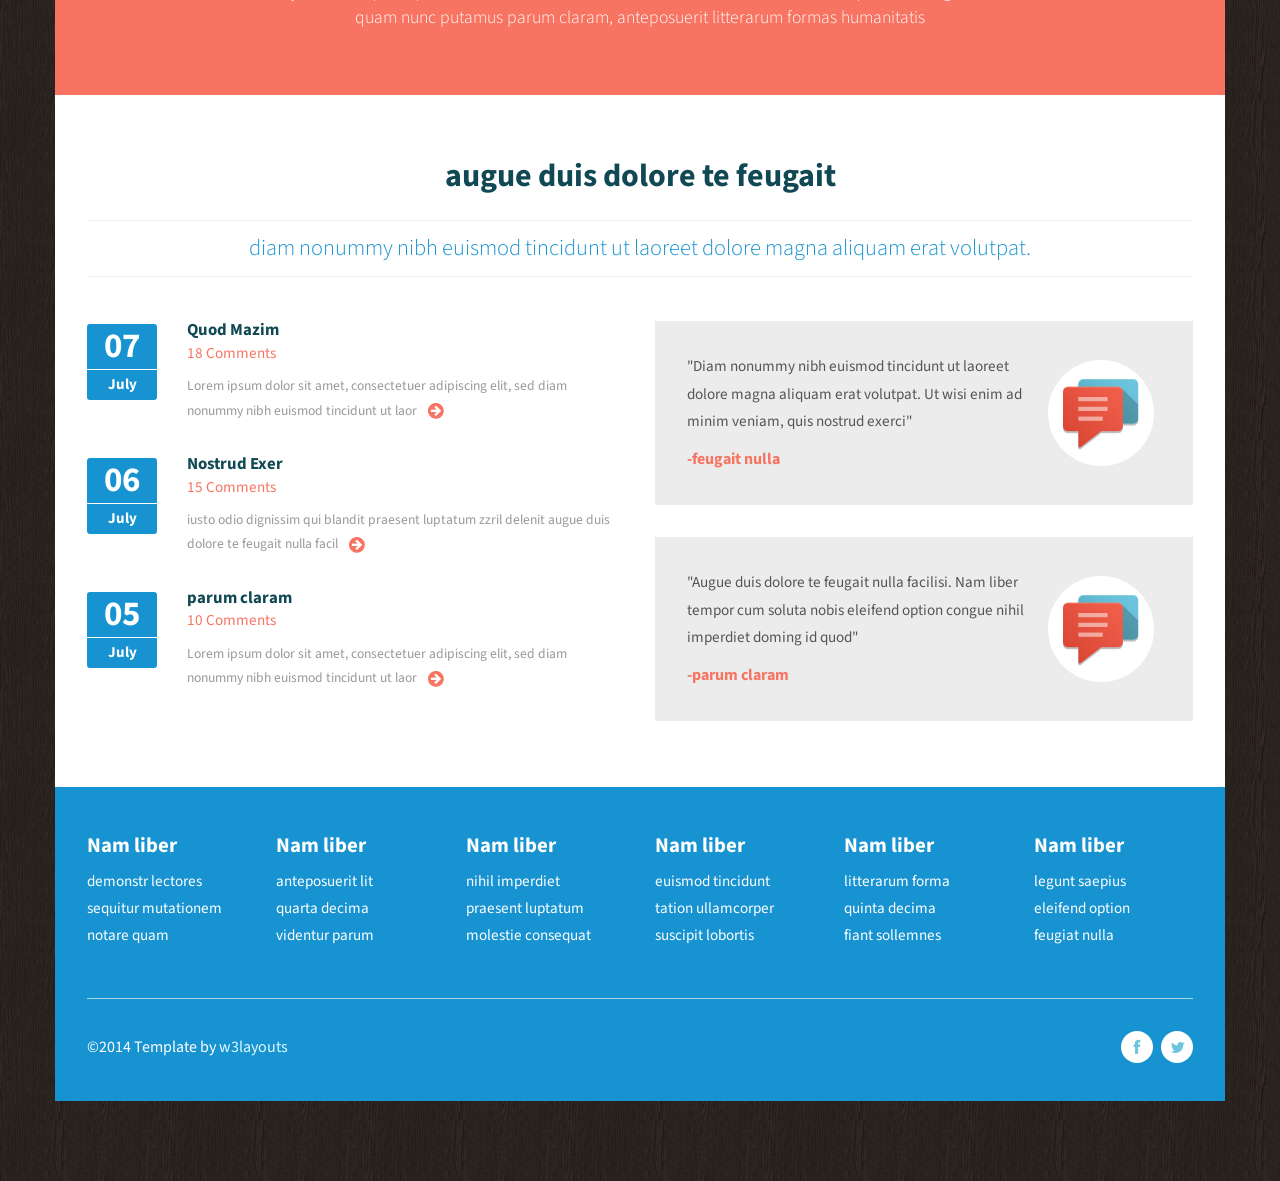
<file: services.html>
<!--A Design by W3layouts
Author: W3layout
Author URL: http://w3layouts.com
License: Creative Commons Attribution 3.0 Unported
License URL: http://creativecommons.org/licenses/by/3.0/
-->
<!DOCTYPE HTML>
<html>
<head>
<title>Rocket Bootstarp Website Template | Services :: w3layouts</title>
<link href="css/bootstrap.css" rel='stylesheet' type='text/css' />
<!-- jQuery (necessary for Bootstrap's JavaScript plugins) -->
<script src="js/jquery.min.js"></script>
<!-- Custom Theme files -->
<link href="css/style.css" rel='stylesheet' type='text/css' />
<!-- Custom Theme files -->
<meta name="viewport" content="width=device-width, initial-scale=1">
<script type="application/x-javascript"> addEventListener("load", function() { setTimeout(hideURLbar, 0); }, false); function hideURLbar(){ window.scrollTo(0,1); } </script>
<!--webfont-->
<link href='http://fonts.googleapis.com/css?family=Source+Sans+Pro:200,300,400,600,700,900' rel='stylesheet' type='text/css'>
<script src="js/easyResponsiveTabs.js" type="text/javascript"></script>
		    <script type="text/javascript">
			    $(document).ready(function () {
			        $('#horizontalTab').easyResponsiveTabs({
			            type: 'default', //Types: default, vertical, accordion           
			            width: 'auto', //auto or any width like 600px
			            fit: true   // 100% fit in a container
			        });
			    });
			   </script>	
</head>
<body>
   <!----- start-header---->
  <div class="wrapper">
   <!----start-header---->
		 <div class="header">
	       <div class="container header_top">
				<div class="logo">
				  <a href="index.html"><img src="images/logo.png" alt=""></a>
				</div>
		  		<div class="menu">
					<a class="toggleMenu" href="#"><img src="images/nav_icon.png" alt="" /> </a>
					<ul class="nav" id="nav">
					  <li><a href="index.html">Home</a></li>
					  <li><a href="about.html">About</a></li>
					  <li class="current"><a href="services.html">Services</a></li>
					  <li><a href="portfolio.html">Portfolio</a></li>
					  <li><a href="contact.html">Contact</a></li>								
					  <div class="clearfix"></div>
					</ul>
					<script type="text/javascript" src="js/responsive-nav.js"></script>
				</div>							
	  			<div class="clearfix"> </div>
			    <!----//End-top-nav---->
			 </div>
		</div>
	<!----- //End-header---->
     <div class="container banner">
	 	<section class="title-section">
		   <h1 class="title-header">
		   Services </h1>
		   <ul class="breadcrumb breadcrumb__t"><li><a href="index.html">Home</a></li><li class="active">Services</li></ul>  
		</section>
	 </div>
	 <div class="main">
	 	<div class='container content_top'>
	 		<div class="row">
		  		<div class="col-md-8 about_left">
		  			<h3 class="m_2">Testimonials</h3>
		  			<div class="item_introtext quotation">
						<blockquote>
						<p>Lorem ipsum dolor sit amet, consectetuer adipiscing elit. Praesent vestibulum molestie lacus. Aenean nonummy hendrerit mauris. Phasellus porta. Fusce sus cipit varius mi. Cum sociis natoque penatibus et magnis dis parturient montes, nascetur ridiculus mus. Nulla dui. Fusce feugiat malesuada odio.</p>
						<small>molestie, age 32</small>
						</blockquote>
	                </div>
	                <div class="item_introtext quotation">
						<blockquote>
						<p>Lorem ipsum dolor sit amet, consectetuer adipiscing elit. Praesent vestibulum molestie lacus. Aenean nonummy hendrerit mauris. Phasellus porta. Fusce sus cipit varius mi. Cum sociis natoque penatibus et magnis dis parturient montes, nascetur ridiculus mus. Nulla dui. Fusce feugiat malesuada odio.</p>
						<small>Fusce , age 30</small>
						</blockquote>
	                </div>
	                <div class="item_introtext">
						<blockquote>
						<p>Lorem ipsum dolor sit amet, consectetuer adipiscing elit. Praesent vestibulum molestie lacus. Aenean nonummy hendrerit mauris. Phasellus porta. Fusce sus cipit varius mi. Cum sociis natoque penatibus et magnis dis parturient montes, nascetur ridiculus mus. Nulla dui. Fusce feugiat malesuada odio.</p>
						<small>Aenean, age 28</small>
						</blockquote>
	                </div>
		  		  </div>
		  		  <div class="col-md-4">
		  		   <h3 class="m_2">Our Vision</h3>
		  		   <div class="list styled custom-list">
					<ul>
						<li><span class="dropcap">1</span>  <h5><a href="#">nunc nobis videntur parum clari,.</a></h5> <p> anteposuerit litterarum formas humanitatis per seacula quarta decima et quinta decima. Eodem modo typi, qui nunc nobis videntur paru.</p></li>
						<li><span class="dropcap">2</span>  <h5><a href="#">augue duis dolore te feugait nulla.</a></h5> <p>Fusce dictum aliquam turpis! Fusce et am augue id, dictum augue. Phasellus at velit vel aliquam metus, quis dapibus sapien faucibus sed tellus massa.</p></li>
						<li><span class="dropcap">3</span>  <h5><a href="#">quod mazim placerat facer possim.</a></h5> <p>aliquam erat volutpat. Ut wisi enim ad minim veniam, quis nostrud exerci tation ullamcorper Ut wisi enim ad minim veniam, quis nostrud .</p></li>
					</ul>
				  </div>
		  		</div>
		  	  </div>
	 		
		</div>
	 	<div class='container content_middle'>
	 		<div class="row">
	 			<div class="col-md-8 middle_left">
	 				<ul class="test_box middle_grid">
		    			<li class="test_img"><img src="images/pic1.jpg" class="img-responsive" alt=""> </li>
						<li class="test_desc">
							<h4><a href="#">Lorem ipsum dolor</a></h4>
							<p>Lorem ipsum dolor sit amet, consectetuer adipiscing elit, sed diam nonummy nibh euismod tincidunt ut laoreet dolore magna aliquam erat volutpat. Ut wisi enim ad minim veniam, quis nostrud exerci tation ullamcorper suscipit lobortis nisl</p> 
							<br><a class="content_btn" href="">More</a>
					    </li>	
					    <div class="clearfix">	</div>    				
		    		</ul>
		    		<ul class="test_box">
		    			<li class="test_img"><img src="images/pic2.jpg" class="img-responsive" alt=""> </li>
						<li class="test_desc">
							<h4><a href="#">diam nonummy nibh</a></h4>
							<p>hendrerit in vulputate velit esse molestie consequat, vel illum dolore eu feugiat nulla facilisis at vero eros et accumsan et iusto odio dignissim qui blandit praesent luptatum zzril delenit augue duis dolore te feugait nulla facilisi..</p>
							<br><a class="content_btn" href="">More</a>
					    </li>	
					    <div class="clearfix">	</div>    				
		    		</ul>
	 			</div>
	 			<div class="col-md-4">
	 				<div class="sap_tabs">	
						 <div id="horizontalTab" style="display: block; width: 100%; margin: 0px;">
						  <ul class="resp-tabs-list">
						  	  <li class="resp-tab-item" aria-controls="tab_item-0" role="tab"><span>Eronped</span></li>
							  <li class="resp-tab-item" aria-controls="tab_item-1" role="tab"><span>Centro</span></li>
							  <li class="resp-tab-item" aria-controls="tab_item-2" role="tab"><span>sequitur</span></li>
							  <div class="clear"></div>
						  </ul>				  	 
							<div class="resp-tabs-container">
							    <div class="tab-1 resp-tab-content" aria-labelledby="tab_item-0">
									<div class="facts">
									  <div class="tab_box">
									    <h4><a href="#">Hendrerit vulputate</a></h4>
									    <p>Lorem ipsum dolor sit amet, consectetuer adipiscing elit, sed diam nonummy nibh euismod tincidunt.</p>
									   </div>
									  <ul class="tab_list">
									  	<li><a href="#">Diam nonummy nibh euismod</a></li>
									  	<li><a href="#">Hendrerit in vulputate velit</a></li>
									  	<li><a href="#">Diam nonummy nibh euismod</a></li>
									  	<li><a href="#">Fendrerit in vulputate velit</a></li>
									  </ul>           
							        </div>
							     </div>	
							      <div class="tab-1 resp-tab-content" aria-labelledby="tab_item-1">
									<div class="facts">
									  <div class="tab_box">
									    <h4><a href="#">Mirum est notare</a></h4>
									    <p>Dolore eu feugiat nulla facilisis at vero eros et accumsan et iusto odio dignissim qui blandit pra.</p>
									   </div>
									  <ul class="tab_list">
									  	<li><a href="#">Diam nonummy nibh euismod</a></li>
									  	<li><a href="#">Hendrerit in vulputate velit</a></li>
									  	<li><a href="#">Diam nonummy nibh euismod</a></li>
									  </ul>           
							        </div>
							     </div>	
							      <div class="tab-1 resp-tab-content" aria-labelledby="tab_item-2">
									<div class="facts">
									  <div class="tab_box">
									    <h4><a href="#">nunc nobis</a></h4>
									    <p>Lorem ipsum dolor sit amet, consectetuer adipiscing elit, sed diam nonummy nibh euismod tincidunt.</p>
									   </div>
									  <ul class="tab_list">
									  	<li><a href="#">Diam nonummy nibh euismod</a></li>
									  	<li><a href="#">Hendrerit in vulputate velit</a></li>
									  	<li><a href="#">Diam nonummy nibh euismod</a></li>
									  	<li><a href="#">Fendrerit in vulputate velit</a></li>
									  </ul>           
							        </div>
							     </div>		        					 
							  </div>	
					        </div>
					  </div>
	 			</div>
	 		</div>
	 	 </div>
	 	 <div class="container section_aligncenter">
	 		<h3>augue duis dolore</h3>
	 		<p>dynamicus, qui sequitur mutationem consuetudium lectorum. Mirum est notare quam littera gothica, quam nunc putamus parum claram, anteposuerit litterarum formas humanitatis</p>
         </div>  
         <div class="container content_bottom">
         	<h3>augue duis dolore te feugait</h3>
         	<p class="m_1">diam nonummy nibh euismod tincidunt ut laoreet dolore magna aliquam erat volutpat.</p>
         	<div class="row">
         		<div class='col-md-6 comment_top'>
         			<div class="project_grid">
			  	   	   	  <ul class="project_box">
			  	   	   	  	<li class="mini-post-meta"><time datetime=""><span class="day">07</span><span class="month">July</span></time></li>
			  	   	   	  	<li class="desc"><h5><a href="#">Quod Mazim</a></h5>
			  	   	   	  		<span class="comment">18 Comments</span>
			  	   	   	  		<p>Lorem ipsum dolor sit amet, consectetuer adipiscing elit, sed diam nonummy nibh euismod tincidunt ut laor&nbsp;&nbsp; <a href="#"><img src="images/comment_arrow.png" alt=""/></a></p>
			  	   	   	  	</li>	
			  	   	   	  	<div class="clearfix"> </div>
			  	   	   	  </ul>
			  	   	   	  <ul class="project_box">
			  	   	   	  	<li class="mini-post-meta"><time datetime=""><span class="day">06</span><span class="month">July</span></time></li>
			  	   	   	  	<li class="desc"><h5><a href="#">Nostrud Exer</a></h5>
			  	   	   	  		<span class="comment">15 Comments</span>
			  	   	   	  		<p>iusto odio dignissim qui blandit praesent luptatum zzril delenit augue duis dolore te feugait nulla facil&nbsp;&nbsp; <a href="#"><img src="images/comment_arrow.png" alt=""/></a></p>
			  	   	   	  	</li>		
			  	   	   	  	<div class="clearfix"> </div>
			  	   	   	  </ul>
			  	   	   	  <ul class="project_box">
			  	   	   	  	<li class="mini-post-meta"><time datetime=""><span class="day">05</span><span class="month">July</span></time></li>
			  	   	   	  	<li class="desc"><h5><a href="#">parum claram</a></h5>
			  	   	   	  		<span class="comment">10 Comments</span>
			  	   	   	  		<p>Lorem ipsum dolor sit amet, consectetuer adipiscing elit, sed diam nonummy nibh euismod tincidunt ut laor&nbsp;&nbsp; <a href="#"><img src="images/comment_arrow.png" alt=""/></a></p>
			  	   	   	  	</li>	
			  	   	   	  	<div class="clearfix"> </div>
			  	   	   	  </ul>
		  	   	   	  </div>
         		</div>
         		<div class='col-md-6'>
         		  <ul class="comment_section top_grid">
         		  	<li class="comment_desc"><p>"Diam nonummy nibh euismod tincidunt ut laoreet dolore magna aliquam erat volutpat. Ut wisi enim ad minim veniam, quis nostrud exerci"</p>
         		  		<br><span class="m_2"><a href="#">-feugait nulla</a></span>
         		  	</li>
         		  	<li><i class="comment"></i></li>
         		  	<div class="clearfix"></div>
         		  </ul>
         		  <ul class="comment_section">
         		  	<li class="comment_desc"><p>"Augue duis dolore te feugait nulla facilisi. Nam liber tempor cum soluta nobis eleifend option congue nihil imperdiet doming id quod"</p>
         		  		<br><span class="m_2"><a href="#">-parum claram</a></span>
         		  	</li>
         		  	<li><i class="comment"></i></li>
         		  	<div class="clearfix"></div>
         		  </ul>
         		</div>
         	</div>
         </div>      
     </div>
     <div class="container footer">
       <div class="footer_top">
     	<div class="row">
     		<div class="col-md-2 footer_grid">
     			<h3 class="m_4">Nam liber</h3>
     			<ul class="list">
     				<li><a href="#"> demonstr lectores</a></li>
     				<li><a href="#"> sequitur mutationem</a></li>
     				<li><a href="#"> notare quam</a></li>
     		    </ul>
     		</div>
     		<div class="col-md-2 footer_grid">
     			<h3 class="m_4">Nam liber</h3>
     			<ul class="list">
     				<li><a href="#"> anteposuerit lit</a></li>
     				<li><a href="#"> quarta decima</a></li>
     				<li><a href="#">  videntur parum</a></li>
     		    </ul>
     		</div>
     		<div class="col-md-2 footer_grid">
     			<h3 class="m_4">Nam liber</h3>
     			<ul class="list">
     				<li><a href="#">  nihil imperdiet</a></li>
     				<li><a href="#"> praesent luptatum</a></li>
     				<li><a href="#"> molestie consequat</a></li>
     		    </ul>
     		</div>
     		<div class="col-md-2 footer_grid">
     			<h3 class="m_4">Nam liber</h3>
     			<ul class="list">
     				<li><a href="#">  euismod tincidunt </a></li>
     				<li><a href="#"> tation ullamcorper</a></li>
     				<li><a href="#"> suscipit lobortis</a></li>
     		    </ul>
     		</div>
     		<div class="col-md-2 footer_grid">
     			<h3 class="m_4">Nam liber</h3>
     			<ul class="list">
     				<li><a href="#">  litterarum forma</a></li>
     				<li><a href="#"> quinta decima</a></li>
     				<li><a href="#"> fiant sollemnes</a></li>
     		    </ul>
     		</div>
     		<div class="col-md-2">
     			<h3 class="m_4">Nam liber</h3>
     			<ul class="list">
     				<li><a href="#"> legunt saepius</a></li>
     				<li><a href="#"> eleifend option</a></li>
     				<li><a href="#"> feugiat nulla</a></li>
     		    </ul>
     		</div>
     	</div>
     	</div>
     	<div class="footer_bottom">
     	  <div class="copy">
		    <p>&copy;2014 Template by <a href="http://w3layouts.com" target="_blank"> w3layouts</a></p>
		  </div>
		  <ul class="social">
			<li><a href=""> <i class="fb"> </i> </a></li>
			<li><a href=""><i class="tw"> </i> </a></li>
		  </ul>
		  <div class="clearfix"> </div>
     	</div>
     </div>
 </div>	
</body>
</html>
</file>
<file: css/style.css>
/*Theme Name: LinuxLabV1
Theme URI: http://esgi-linuxlab.fr/
Description: Theme pour le laboratoire Linux de l'ESGI
Version: 1.1
Author: Ismail NGUYEN
Author URI: http://www.nguyenismail.com/
Tags: esgi, linuxlab, ismail
*/

h4, h5, h6,
h1, h2, h3 {margin-top: 0;}
ul, ol {margin: 0;}
p {margin: 0;}
html, body{
    font-family: 'Source Sans Pro', sans-serif;
    font-size: 100%;
    background:url(../images/bg.jpg);
}
body a{
	transition:0.5s all;
	-webkit-transition:0.5s all;
	-moz-transition:0.5s all;
	-o-transition:0.5s all;
	-ms-transition:0.5s all;
}

.wrapper{
	padding:5em 0;
}
.header_top{
	background:#fff;
	padding:1.5em;
}
.logo{
	float:left;
	margin-top:5px;
}
.menu{
	 float:right;
	 margin-top: 9px;
}
.menu li{
	display:inline-block;
}
 .menu li:first-child{
   	margin-left:0;
}
.menu li a{
  	display: block;
	font-size:1em;
	color:#787878;
	-webkit-transition: all 0.3s ease;
	-moz-transition: all 0.3s ease;
	-o-transition: all 0.3s ease;
	transition: all 0.3s ease;
	font-weight: bold;
}
#nav .current a {
   color:#fff;
   background:#1793D1;
   -webkit-transition: all 0.3s ease;
	-moz-transition: all 0.3s ease;
	-o-transition: all 0.3s ease;
	transition: all 0.3s ease;
}
.menu li a:hover ,.menu li.active a{
   color:#fff;
   background:#f77462 !important;
} 
.toggleMenu {
	display:  none;
   	padding:4px 5px 0px 5px;
    border-radius:2em; 
    -webkit-border-radius:2em;
    -moz-border-radius:2em;
    -o-border-radius:2em; 
}
.nav:before,
.nav:after {
    content: " "; 
    display: table; 
}
.nav:after {
    clear: both;
}
.nav ul {
    list-style: none;
}
@media screen and (max-width:800px) {
	.menu {
		margin:10px 0;
	}
    .active {
        display: block;
    }
    .menu li a{
    	text-align:left;
    	border-radius:0;
    	-webkit-border-radius:0;
    	-moz-border-radius:0;
    	-o-border-radius:0;
    }
    .nav {
	    list-style: none;
		width: 95%;
		position: absolute;
		right: 10px;
		background: #051619;
		top: 110px;
		z-index: 9999;
		border: 1px solid #E0E0E0;
    }
   .menu li a span.messages{
    	text-align:center;
    	top:15px;
    }
    .nav li ul{
    	width:100%;   	
    }
    .menu ul{
    	margin:0;
    }
    .nav > li.hover > ul {
        width:100%;
    }
    .nav > li {
        float: none;
        display:block;
    }
    .nav ul {
        display: block;
        width: 100%;
    }
   .nav > li.hover > ul , .nav li li.hover ul {
        position: static;
    }
    .nav li a{
    	border-top:1px solid #e0e0e0;
    	background:#fff;
    }
     .nav li:first-child a{
     	border-top:none;
     }
 }
.banner{
	background: #e7e7e7;
	background: -moz-linear-gradient(top,  #e7e7e7 0%, #f8f8f8 44%, #ffffff 100%);
	background: -webkit-gradient(linear, left top, left bottom, color-stop(0%,#e7e7e7), color-stop(44%,#f8f8f8), color-stop(100%,#ffffff));
	background: -webkit-linear-gradient(top,  #e7e7e7 0%,#f8f8f8 44%,#ffffff 100%);
	background: -o-linear-gradient(top,  #e7e7e7 0%,#f8f8f8 44%,#ffffff 100%);
	background: -ms-linear-gradient(top,  #e7e7e7 0%,#f8f8f8 44%,#ffffff 100%);
	background: linear-gradient(to bottom,  #e7e7e7 0%,#f8f8f8 44%,#ffffff 100%);
	filter: progid:DXImageTransform.Microsoft.gradient( startColorstr='#e7e7e7', endColorstr='#ffffff',GradientType=0 );
	padding:2em 5em 0;
}
.banner_left {
	margin-right:10em;
}
.banner_left span {
	width:430px;
	height:366px;
	display: block;
	background: url(../images/phone.png) no-repeat;
}
.banner_right{
	margin-top:3em;
}
.banner_right h1{
	font-size: 3em;
	text-transform: uppercase;
	color: #104954;
	font-weight: 500;
}
.banner_right h2{
	font-size:1.8em;
	line-height: 0.5em;
	color: #104954;
	font-weight: 500;
	margin-bottom:1.2em;
}
.banner_right p{
	font-size:1em;
	color:#999;
	font-weight: 500;
}
.banner_btn {
	display: inline-block;
	padding: 12px 30px;
	font-size: 1.1em;
	cursor: pointer;
	border: none;
	background: #f77462;
	color: #fff;
	text-transform: uppercase;
	text-decoration: none;
	outline: none;
	border-radius: 3px;
	-webkit-border-radius: 3px;
	-moz-border-radius: 3px;
	-o-border-radius: 3px;
	-webkit-transition: all 0.3s;
	-moz-transition: all 0.3s;
	transition: all 0.3s;
	-o-transition: all 0.3s;
	font-weight: 400;
	margin-top:2em;
}
.banner_btn:hover {
	text-decoration:none;
	color:#fff;
	background:#1793D1;
}
/*--content--*/
.content_top{
	padding:3em 2em 4em;
	background:#1793D1;
}
i.flag{
	width: 80px;
	height: 80px;
	background: url(../images/img-sprite.png)no-repeat -9px -6px;
	float: left;
	margin-right:1em;
}
i.camera{
	width: 80px;
	height: 80px;
	background: url(../images/img-sprite.png)no-repeat -95px -6px;
	float: left;
	margin-right:1em;
}
i.home{
	width: 80px;
	height: 80px;
	background: url(../images/img-sprite.png)no-repeat -187px -6px;
	float: left;
	margin-right:1em;
}
.flag_desc h3{
	margin-bottom:0.8em;
}
.flag_desc h3 a{
	color:#fff;
	font-size:0.85em;
	font-weight:bold;
}
.flag_desc h3 a:hover{
	text-decoration:none;
	color:#f77462;
}
div.flag_desc {
	float: left;
	width:68.22%;
	margin-top: 0.5em;
}
.flag_desc p{
	color:#fff;
	font-size:0.85em;
	line-height:1.8em;
	margin-bottom: 1.5em;
}
.link {
	background: url(../images/arrow.png) no-repeat 100% 1px;
	display: inline-block;
	padding: 0 25px 0 0;
	line-height: 19px;
	font-size: 1em;
	font-style: normal;
	text-decoration: none;
	color: #fff;
	font-weight: 700;
}
.link:hover{
	text-decoration:none;
	color: #f77462;
}
.content_middle{
	background:#fff;
	padding:4em 2em;
}
.middle_grid{
	margin-bottom:3em;
}
ul.test_box {
	padding: 0;
	list-style: none;
}
ul.test_box li.test_img {
	float: left;
	width:24%;
	margin-right:2em;
}
ul.test_box li.test_desc {
	float: left;
	width:71%;
}
ul.test_box li.test_desc h4 a {
	font-size: 1.1em;
	font-weight: bold;
	color:#104954;
	text-decoration: none;
}
ul.test_box li.test_desc h4 a:hover {
	color:#f77462;
}
ul.test_box li.test_desc p {
	color: #999;
	font-size: 0.95em;
	line-height: 1.8em;
}
.content_btn {
	display: inline-block;
	padding: 8px 20px;
	font-size: 1em;
	cursor: pointer;
	border: none;
	background: #f77462;
	color: #fff;
	text-transform: uppercase;
	text-decoration: none;
	outline: none;
	border-radius: 3px;
	-webkit-border-radius: 3px;
	-moz-border-radius: 3px;
	-o-border-radius: 3px;
	-webkit-transition: all 0.3s;
	-moz-transition: all 0.3s;
	transition: all 0.3s;
	-o-transition: all 0.3s;
	font-weight: 400;
}
.content_btn:hover{
	background: #1793D1;
	text-decoration:none;
	color:#fff;
}
/******** SAP ************/
.sap_tabs{
	clear:both;
	border: 1px solid #eee;
}
.tab_box{
	background:#003d48;
	padding: 2em;
}
.top1{
	margin-top: 2%;
}
.resp-tabs-list {
	width: 100%;
	list-style: none;
	padding: 0;
}
.resp-tab-item:first-child{
	border-left:none;
}
.resp-tab-item{
	border-left: 1px solid #CFCFCF;
	color: #777;
	font-size: 1em;
	background: #f2f2f2;
	cursor: pointer;
	padding: 12px 10px;
	display: inline-block;
	margin: 0;
	text-align: center;
	list-style: none;
	float: left;
	width: 33.3333%;
	outline: none;
	-webkit-transition: all 0.3s ease-out;
	-moz-transition: all 0.3s ease-out;
	-ms-transition: all 0.3s ease-out;
	-o-transition: all 0.3s ease-out;
	transition: all 0.3s ease-out;
	font-weight: bold;
}
.resp-tab-item:hover {
	text-shadow: none;
	color: #F27141;
}
.resp-tab-active{
	background:#003d48;
	text-shadow: none;
	color:#fff;
}
.resp-tabs-container {
	padding: 0px;
	background-color: #fff;
	clear: left;
}
h2.resp-accordion {
	cursor: pointer;
	padding: 5px;
	display: none;
}
.resp-tab-content {
	display: none;
}
.resp-content-active, .resp-accordion-active {
   display: block;
}
h2.resp-accordion {
	font-size:1em;
	margin: 0px;
	padding: 10px 15px;
	background:#f77462;
	margin:10px 0;
	color:#fff;
}
h2.resp-accordion:hover{
	background:#6CC5D9;
	text-shadow: none;
	color: #FFF;
}
@media only screen and (max-width:480px) {
	.sap_tabs{
		padding-top:0;
	}
	.resp-tabs-container{
		padding:10px;
	}
ul.resp-tabs-list {
  	display: none;
}
h2.resp-accordion {
  	display: block;
}
.resp-vtabs .resp-tab-content {
  	border: 1px solid #C1C1C1;
}
.resp-vtabs .resp-tabs-container {
	border: none;
	float: none;
	width: 100%;
	min-height: initial;
	clear: none;
}
.resp-accordion-closed {
	display: none !important;
}
}
.facts h4 a{
	color:#1793D1;
	text-decoration: none;
	font-weight: 600;
	font-size: 1.2em;
}
.facts h4 a:hover{
	color: #f77462;
}
.facts p{
	color: #fff;
	font-size: 0.95em;
	line-height: 1.8em;
}
ul.tab_list{
	list-style: none;
	padding: 2em 2em 1em;
}
ul.tab_list li {
	list-style-image: url(../images/tab_arrow.png);
	margin: 0 22px 10px;
}
ul.tab_list li a {
	color: #888;
	font-size: 0.95em;
	line-height: 1.3em;
	vertical-align: top;
	text-decoration: none;
}
ul.tab_list li a:hover {
	color:#333;
}
.section_aligncenter{
	text-align:center;
	padding:4em 0;
	background:#f77462;
}
.section_aligncenter h3{
	color: #fff;
	font-size: 2em;
	font-weight: 700;
}
.section_aligncenter p{
	width: 65%;
	margin: 0 auto;
	color: #fff;
	font-size: 1.1em;
	font-weight: 300;
	line-height: 1.5em;
}
.content_bottom{
	background:#fff;
	padding:4em 2em;
}
.content_bottom h3{
	text-align:center;
	color:#104954;
	font-size: 2em;
	font-weight: 700;
	margin-bottom:0.8em;
}
p.m_1{
	border-top: 1px solid #eee;
	border-bottom: 1px solid #eee;
	padding: 0.5em 0;
	text-align: center;
	font-size: 1.4em;
	font-weight: 300;
	color:#1793D1;
	margin-bottom: 2em;
}
ul.project_box {
	padding: 0;
	list-style: none;
	margin-bottom: 2em;
}
ul.project_box li.mini-post-meta {
	display: block;
	float: left;
	width: 70px;
	background:#1793D1;
	text-align: center;
	margin: 3px 30px 0 0;
	position: relative;
	border-radius: 3px;
	-webkit-border-radius: 3px;
	-moz-border-radius: 3px;
	-o-border-radius: 3px;
}
ul.project_box li.mini-post-meta span.day {
	font-size: 35px;
	color: #fff;
	padding: 5px 0;
	display: block;
	line-height: 1em;
	font-weight: bold;
	border-bottom: 1px solid #fff;
}
ul.project_box li.mini-post-meta span.month {
	font-size:15px;
	color: #fff;
	line-height: 2em;
	font-weight: bold;
}
ul.project_box li.desc {
	overflow: hidden;
}
ul.project_box li.desc h5{
	margin-bottom:2px;
}
ul.project_box li.desc h5 a {
	color: #104954;
	font-size: 1.2em;
	font-weight: bold;
}
ul.project_box li.desc p {
	color: #999;
	font-size: 0.85em;
	margin-top: 0.7em;
	line-height: 1.8em;
}
.top_grid{
	margin-bottom:2em;
}
span.comment{
	color:#f77462;
	font-size:0.95em;
}
ul.comment_section{
	padding:2em;
	list-style:none;
	background:#ececec;
}
ul.comment_section li.comment_desc {
	float: left;
	width: 74.666%;
}
ul.comment_section li.comment_desc p{
	color:#555;
	font-size:0.95em;
	line-height:1.8em;
	margin-bottom:-10px;
}
i.comment {
	width: 120px;
	height: 120px;
	background: url(../images/img-sprite.png)no-repeat -10px -92px;
	float: right;
}
span.m_2 a{
	font-size:1em;
	font-weight:bold;
	color:#f77462;
}
/*--footer--*/
.footer{
	background:#1793D1;
	padding:0 2em;
}
.footer_top{
	padding:3em 0;
}
h3.m_4{
	color:#fff;
	font-size:1.3em;
	font-weight:bold;
}
ul.list{
	padding:0;
	list-style:none;
}
ul.list li a{
	color:#fff;
	font-size:0.95em;
	line-height:1.8em;
}
ul.list li a:hover{
	background:
}
.footer_bottom {
	border-top: 1px solid #A7D7E4;
	padding: 2em 0;
}
.copy{
	float:left;
	margin-top: 5px;
}
.copy p{
	color:#fff;
	font-size:1em;
}
.copy p a{
	color:#DFF8FF;
}
ul.social{
	padding:0;
	list-style:none;
	float:right;
}
ul.social li:first-child {
	margin-left: 0;
}
ul.social li {
	display: inline-block;
	margin-left: 5px;
}
ul.social li a {
	display: block;
	-webkit-transition: all 0.3s ease;
	-moz-transition: all 0.3s ease;
	-o-transition: all 0.3s ease;
	transition: all 0.3s ease;
}
ul.social li a i {
	width:32px;
	height:32px;
	display: block;
	background: url(../images/img-sprite.png)#fff no-repeat;
	border-radius: 1em;
	-webkit-border-radius: 1em;
	-moz-border-radius: 1em;
	-o-border-radius: 1em;
}
ul.social li a i:hover{
	opacity:0.8;
}
ul.social li a i.fb{
	background-position:-151px -116px;
}
ul.social li a i.tw{
	background-position:-197px -118px;
}
/*--about--*/
h1.title-header {
	background: #f77462;
	display: -webkit-inline-box;
	color: #fff;
	font-size: 1.5em;
	text-transform: uppercase;
	padding: 0.4em 5em 0.4em 1em;
}
.breadcrumb {
	padding: 8px 15px;
	margin-bottom: 20px;
	list-style: none;
	background:none;
	font-size:0.85em;
}
h3.m_2 {
	font-size: 1.7em;
	font-weight: bold;
	color:#fff;
	margin-bottom: 1em;
}
ul.about_grid1.about_box {
	padding: 0;
	list-style: none;
}
ul.about_grid1 li.about_img {
	float: left;
	width:50.333%;
	margin-right: 1.5em;
}
ul.about_grid1 li.about_desc {
	float: none;
	width: 100%;
}
ul.about_grid1 li.about_desc h5{
	margin-bottom:1em;
}
ul.about_grid1 li.about_desc h5 a {
	color: #fff;
	font-size: 1.2em;
	text-transform: uppercase;
	line-height: 1.5em;
}
p.first_desc, p.last{
	color:#fff;
	font-size: 0.85em;
	line-height: 1.5em;
	margin-bottom: 2em;
}
p.last{
	margin-bottom:0;
}
div.list.custom-list ul {
	margin: 0;
	padding: 0;
	list-style: none;
}
div.list.custom-list ul li:first-child {
	margin: 0;
}
div.list.custom-list ul li {
	width: 100%;
	overflow: hidden;
	margin: 30px 0 0 0;
	padding: 0;
	list-style: none;
}
.dropcap {
	text-align: left;
}
.dropcap {
	position: relative;
	display: block;
	float: left;
	overflow: hidden;
	width: 50px;
	height: 50px;
	background: #6ECCE6;
	color: #fff;
	text-align: center;
	text-transform: uppercase;
	font-size: 30px;
	line-height:45px;
	margin-right: 0.5em;
	border-radius: 100%;
	-webkit-border-radius: 100%;
	-moz-border-radius: 100%;
	-o-border-radius: 100%;
}
div.list.custom-list ul li h5 a {
	display: block;
	margin: 0 0 1px 0;
	line-height: 21px;
	font-size: 17px;
	font-weight: 400;
	color:#fff;
}
div.list.custom-list ul li p{
	display: block;
	overflow: hidden;
	font-style: normal;
	font-size: 0.85em;
	line-height: 1.8em;
	color:#fff;
}
/*--services--*/
.services_top{
	padding:3em 2em;
	background: #1793D1
}
.col_1_of_portfolio:first-child {
	margin-left: 0;
}
.col_1_of_portfolio{
	display: block;
	float: left;
	margin: 1% 0 1% 2.6%;
}
.span_1_of_portfolio{
	width:31.6%;
}
.view-first h3{
	color: #555;
	padding: 1em 0;
	margin-bottom: 0;
	font-size: 1em;
	text-transform: uppercase;
}
.view {
   /*--width:290px;
   height:350px;--*/
   float: left;
   overflow: hidden;
   position: relative;
   text-align: center;
   cursor: default;
}
.view .mask,.view .content {
  width: 349px;
	height: 235px;
	overflow: hidden;
	position: absolute;
	top: 0;
	left: 0;
	cursor: pointer;
}
.view img {
   display: block;
   position: relative;
}
.info {
   display: inline-block;
   text-decoration: none;
   padding: 7px 14px;
   margin-top: 5em;
   color: #fff;
   text-transform: uppercase;
 }
.info: hover {
   -webkit-box-shadow: 0 0 5px #000;
   -moz-box-shadow: 0 0 5px #000;
   box-shadow: 0 0 5px #000;
}
.view-first img {
   -webkit-transition: all 0.2s linear;
   -moz-transition: all 0.2s linear;
   -o-transition: all 0.2s linear;
   -ms-transition: all 0.2s linear;
   transition: all 0.2s linear;
}
.view-first .mask {
   -ms-filter: "progid: DXImageTransform.Microsoft.Alpha(Opacity=0)";
   filter: alpha(opacity=0);
   opacity: 0;
   background-color:rgba(98, 187, 247, 0.29);
   -webkit-transition: all 0.4s ease-in-out;
   -moz-transition: all 0.4s ease-in-out;
   -o-transition: all 0.4s ease-in-out;
   -ms-transition: all 0.4s ease-in-out;
   transition: all 0.4s ease-in-out;
}
.view-first h2 {
   -webkit-transform: translateY(-100px);
   -moz-transform: translateY(-100px);
   -o-transform: translateY(-100px);
   -ms-transform: translateY(-100px);
   transform: translateY(-100px);
   -ms-filter: "progid: DXImageTransform.Microsoft.Alpha(Opacity=0)";
   filter: alpha(opacity=0);
   opacity: 0;
   -webkit-transition: all 0.2s ease-in-out;
   -moz-transition: all 0.2s ease-in-out;
   -o-transition: all 0.2s ease-in-out;
   -ms-transition: all 0.2s ease-in-out;
   transition: all 0.2s ease-in-out;
}
.view-first p {
   -webkit-transform: translateY(100px);
   -moz-transform: translateY(100px);
   -o-transform: translateY(100px);
   -ms-transform: translateY(100px);
   transform: translateY(100px);
   -ms-filter: "progid: DXImageTransform.Microsoft.Alpha(Opacity=0)";
   filter: alpha(opacity=0);
   opacity: 0;
   -webkit-transition: all 0.2s linear;
   -moz-transition: all 0.2s linear;
   -o-transition: all 0.2s linear;
   -ms-transition: all 0.2s linear;
   transition: all 0.2s linear;
}
.view-first:hover img {
   -webkit-transform: scale(1.1,1.1);
   -moz-transform: scale(1.1,1.1);
   -o-transform: scale(1.1,1.1);
   -ms-transform: scale(1.1,1.1);
   transform: scale(1.1,1.1);
}
.view-first a.info {
   -ms-filter: "progid: DXImageTransform.Microsoft.Alpha(Opacity=0)";
   filter: alpha(opacity=0);
   opacity: 0;
   -webkit-transition: all 0.2s ease-in-out;
   -moz-transition: all 0.2s ease-in-out;
   -o-transition: all 0.2s ease-in-out;
   -ms-transition: all 0.2s ease-in-out;
   transition: all 0.2s ease-in-out;
}
.view-first:hover .mask {
   -ms-filter: "progid: DXImageTransform.Microsoft.Alpha(Opacity=100)";
   filter: alpha(opacity=100);
   opacity: 1;
}
.view-first:hover h2,
.view-first:hover p,
.view-first:hover a.info {
   -ms-filter: "progid: DXImageTransform.Microsoft.Alpha(Opacity=100)";
   filter: alpha(opacity=100);
   opacity: 1;
   -webkit-transform: translateY(0px);
   -moz-transform: translateY(0px);
   -o-transform: translateY(0px);
   -ms-transform: translateY(0px);
   transform: translateY(0px);
}
.view-first:hover p {
   -webkit-transition-delay: 0.1s;
   -moz-transition-delay: 0.1s;
   -o-transition-delay: 0.1s;
   -ms-transition-delay: 0.1s;
   transition-delay: 0.1s;
}
.span_1_of_projects img{
	display:block;
}
/*--services-*/
blockquote {
	background: url(../images/quotes.png) 0 0 no-repeat;
	padding: 10px 0 0 10px;
	margin: 0;
	border-left: none;
}
blockquote small {
	color:#fff;
	font-size:0.85em;
	line-height: 24px;
	margin-bottom: 6px;
}
blockquote p {
	margin-bottom: 0;
	font-size:0.85em;
	line-height:1.8;
	color:#fff;
}
.quotation{
	margin-bottom:2em;
}
/*--contact--*/
.contact{
	background:#fff;
	padding:0 2em 0;
	border-top: 1px solid #eee;
} 
.contact_top {
	margin-top: 2em;
}
.contact_top h3 {
	font-size: 1.5em;
	font-weight: bold;
	color:#104954;
	margin-bottom: 1em;
}
.contact_top p {
	font-size: 0.85em;
	line-height: 1.8em;
	color:#777;
	margin: 1em 0 3em;
}
.contact-to input[type="text"] {
	padding: 10px 10px;
	width:32%;
	margin: 10px 0;
	border: 1px solid #E1E2E2;
	color: #777;
	background: #FFF;
	float: left;
	outline: none;
	font-size: 0.85em;
}
.text2 input[type="text"], .text2 textarea {
	width: 99%;
	margin: 10px 0;
	border: 1px solid #E1E2E2;
	color: #999;
	outline: none;
	margin-bottom: 25px;
	height: 150px;
	padding: 10px 10px;
	font-size: 0.85em;
	resize: none;
}
.contact-list ul{
	padding:0;
	list-style:none;
}
.contact-list ul li p{
	margin-bottom:1em;
}
.map iframe {
	-webkit-box-sizing: border-box;
	-moz-box-sizing: border-box;
	box-sizing: border-box;
	width: 100%;
	height: 300px;
	border: none;
	line-height: 0;
	overflow: hidden;
	padding:3em 0;
}
i.address{
	width: 20px;
	height: 30px;
	background: url(../images/img-sprite.png) no-repeat -252px -118px;
	float: left;
	margin-right: 1em;
}
i.phone{
	width: 20px;
	height: 30px;
	background: url(../images/img-sprite.png) no-repeat -30px -223px;
	float: left;
	margin-right: 1em;
}
i.msg{
	width: 20px;
	height: 30px;
	background: url(../images/img-sprite.png) no-repeat -70px -223px;
	float: left;
	margin-right: 1em;
}
.contact_btn input[type="submit"]{
	color: #FFF;
	font-size:1em;
	font-weight: normal;
	padding: 10px 30px;
	background:#1793D1;
	float: right;
	display: inline-block;
	-webkit-transition: all 0.3s ease-out;
	-moz-transition: all 0.3s ease-out;
	-ms-transition: all 0.3s ease-out;
	-o-transition: all 0.3s ease-out;
	transition: all 0.3s ease-out;
	border:none;
	outline:none;
	cursor:pointer;
}
.contact_btn input[type="submit"]:hover{
	background: #f77462;
	text-decoration:none;
	color:#fff;
}
/*--responsive design--*/
@media (max-width:1366px){
}
@media (max-width:1280px){
}
@media (max-width:1024px){
.cssmenu {
	width: 52.5%;
}
.banner_left span {
	width:410px;
	height:293px;
	background-size:84%;
}
.banner_left {
	margin-right:8em;
}
.banner_right h1 {
	font-size: 2.5em;
}
.banner_right h2 {
	font-size: 1.5em;
	margin-bottom: 1em;
}
.banner_right p {
	font-size: 0.85em;
}
.banner_btn {
	padding: 10px 20px;
	font-size: 1em;
	margin-top: 1.5em;
}
.banner_right {
	margin-top: 2em;
}
div.flag_desc {
	width: 65.22%;
}
.flag_desc h3 {
	margin-bottom: 0.5em;
}
i.flag, i.camera, i.home{
	margin-right: 0.5em;
}
ul.test_box li.test_desc {
	width: 70%;
}
ul.comment_section li.comment_desc {
	width: 67.666%;
}
ul.tab_list {
	padding: 2em 1em 1em;
	margin-left: 10px;
}
ul.comment_section {
	padding: 1em;
}
.gallery li {
	width:32.15%;
}
.wrapper {
	padding: 1em 0;
}
.view .mask, .view .content {
	width: 286px;
	height: 192px;
}
.info {
	padding:0;
	margin-top: 4em;
}
}
@media (max-width:800px){
.header_top {
	padding: 1em;
}
.cssmenu {
	width: 58.5%;
}
.banner_right {
	text-align: center;
	margin: 2em 0;
}
.banner_left{
	text-align:center;
	margin:0; 
}
.banner_left span {
	display: inline-table;
}
.sap_tabs {
	margin-top: 3em;
}
.footer_grid {
	margin-bottom: 2em;
}
.footer_top {
	text-align: center;
}
p.m_1 {
	font-size: 1.2em;
}
.about_left {
	margin-bottom: 2em;
}
.gallery li {
	width:31%;
}
.flag_grid {
	margin-bottom: 1.5em;
}
.flag_desc p {
	margin-bottom: 1em;
}
.view-first h3 {
	font-size: 0.85em;
}
.view .mask, .view .content {
	width: 217px;
	height: 145px;
}
.info {
	padding: 0;
	margin-top: 2.5em;
}
}
@media (max-width:768px){
	.wrapper{
		padding:0;
	}
}
@media (max-width:640px){
.nav {
	top: 93px;
}
.view .mask, .view .content {
	width: 177px;
	height: 120px;
}
.info {
	padding: 0;
	margin-top: 2em;
}
}
@media (max-width:480px){
.banner_right {
	display: none;
}
.col_1_of_portfolio {
	float:none;
	margin:0;
}
.view .mask, .view .content {
	width: 364px;
	height: 237px;
}
.span_1_of_portfolio {
	width: 100%;
}
.info {
	padding: 0;
	margin-top: 5em;
}
.banner_left span {
	width: 300px;
	height: 215px;
}
ul.test_box li.test_img {
	margin-right: 1em;
}
div.flag_desc {
	width: 75.22%;
}
ul.comment_section li.comment_desc {
	width: 66.666%;
}
.banner {
	padding: 2em 2em 0;
}
.gallery li {
	width: 27.555%;
}
.contact-to input[type="text"] {
	width: 31.5%;
}
}
@media (max-width:320px){
.banner_left span {
	width: 250px;
	height: 180px;
}
.content_top {
	padding:2em 1em 3em;
}
div.flag_desc {
	width: 66.22%;
}
.flag_desc h3 a {
	font-size: 19px;
}
.content_middle {
	padding:3em 1em;
}
ul.test_box li.test_desc p {
	font-size: 0.8125em;
}
ul.tab_list {
	padding: 2em 0.5em 1em;
	margin-left: 10px;
}
.header_top {
	padding: 0.5em;
}
.content_btn {
	padding: 7px 20px;
	font-size: 0.85em;
}
.facts h4 a {
	font-size: 1.1em;
}
.section_aligncenter p {
	width: 92%;
	font-size:1em;
}
.content_bottom h3 {
	font-size: 1.5em;
}
.content_bottom {
	padding: 3em 1em;
}
ul.tab_list li a {
	font-size:0.8125em;
}
ul.comment_section li.comment_desc {
	width: 49.666%;
}
.copy {
	float: none;
}
.tab_box {
	padding: 1em;
}
.section_aligncenter {
	padding: 3em 0;
}
.section_aligncenter h3 {
	font-size: 1.7em;
}
ul.social {
	float: none;
	margin-top: 1em;
}
ul.list li a {
	line-height: 1.5em;
}
.footer_bottom {
	padding: 1em 0;
	text-align:center;
}
.footer_top {
	padding: 2em 0;
}
h3.m_4 {
	margin-bottom: 5px;
}
.footer_grid {
	margin-bottom: 1em;
}
p.m_1 {
	font-size: 1em;
}
.nav {
	top: 77px;
}
h1.title-header {
	font-size: 1.2em;
}
.services_top {
	padding: 2em 1em 0em;
}
.gallery li {
	margin: 0 5px 0 0;
	width: 31.555%;
}
.view-first h3 {
	font-size: 10px;
}
.contact {
	padding: 0 1em 0;
}
.contact_top h3 {
	margin-bottom:0;
}
.contact-to input[type="text"] {
	width: 98.5%;
	margin-left: 0 !important;
}
.view .mask, .view .content {
	width: 270px;
	height: 180px;
}
.info {
	padding: 0;
	margin-top: 3em;
}
}
</file>
